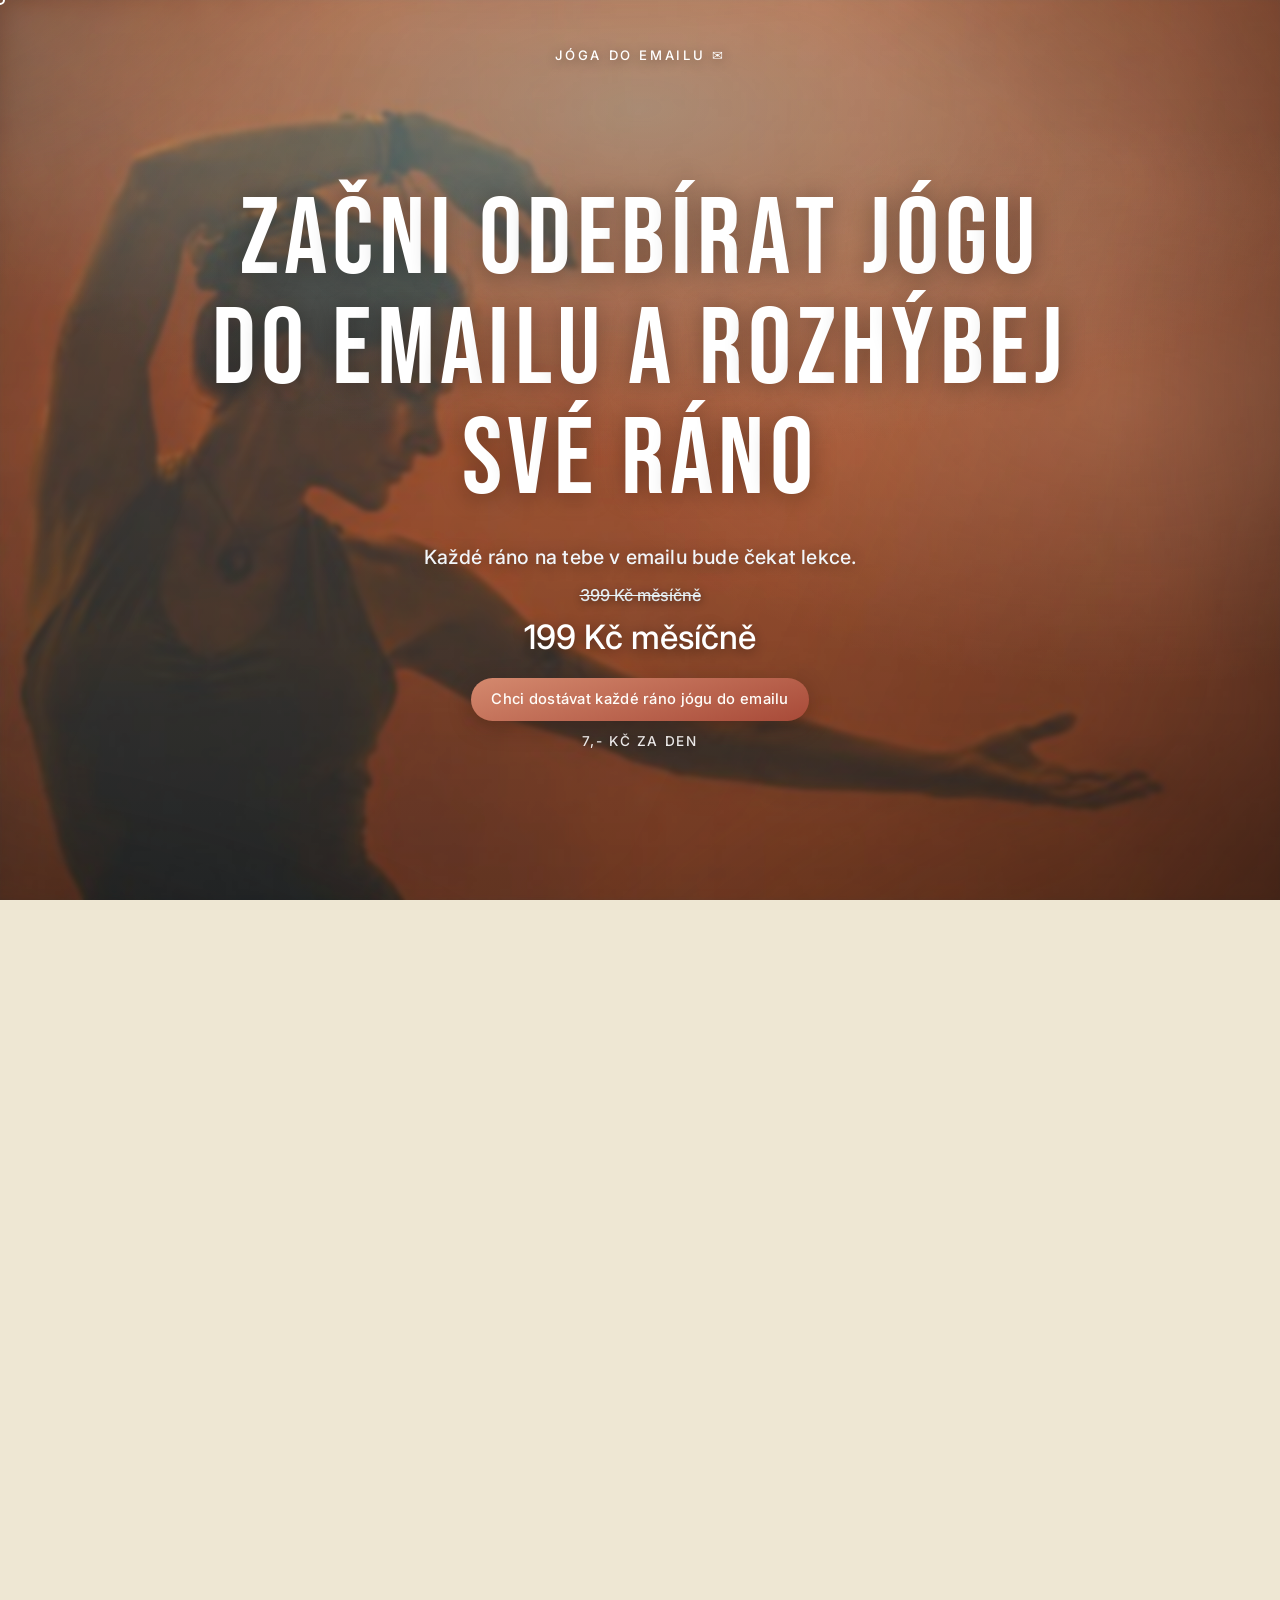
<file: index.html>
<!DOCTYPE html>
<html lang="cs">
  <head>
    <meta charset="UTF-8" />
    <meta name="viewport" content="width=device-width, initial-scale=1.0" />
    <title>Jóga do e-mailu | Každé ráno nová lekce</title>
    <meta
      name="description"
      content="Každé ráno nová lekce jógy přímo do e-mailu. Jednoduše, pravidelně a bez rozhodování."
    />
    <link rel="preconnect" href="https://fonts.googleapis.com" />
    <link rel="preconnect" href="https://fonts.gstatic.com" crossorigin />
    <link
      href="https://fonts.googleapis.com/css2?family=Bebas+Neue&family=Barlow+Condensed:wght@600&family=Inter:wght@300;400;500&family=Oswald:wght@500;600;700&family=Poppins:wght@400;600&family=Playfair+Display:wght@700&family=Lora:wght@400;500&display=swap"
      rel="stylesheet"
    />
    <link rel="stylesheet" href="styles.css?v=20260602-7" />
    <script src="gsap.min.js"></script>
    <script src="scrolltrigger.min.js"></script>
    <style>
      .how-scrolly {
        background: var(--cream);
      }

      #pinWrap {
        width: 100%;
      }

      #stage {
        width: 100%;
        height: 100vh;
        height: 100dvh;
        position: relative;
        overflow: hidden;
        background: var(--cream);
      }

      #titleBlock {
        position: absolute;
        width: 100%;
        text-align: center;
        left: 0;
        z-index: 10;
        pointer-events: none;
      }

      #titleBlock .how-logo {
        margin-bottom: 12px;
      }

      #scrollHint {
        position: fixed;
        bottom: 1.75rem;
        left: 50%;
        transform: translateX(-50%);
        display: flex;
        flex-direction: column;
        align-items: center;
        gap: 5px;
        color: var(--terracotta-text);
        opacity: 0;
        visibility: hidden;
        z-index: 120;
        pointer-events: none;
        transition: opacity 0.35s, visibility 0.35s;
      }

      #scrollHint.is-active {
        opacity: 1;
        visibility: visible;
      }

      #scrollHint span {
        font-size: 11px;
        font-weight: 500;
        letter-spacing: 0.15em;
        text-transform: uppercase;
        font-family: "Inter", sans-serif;
      }

      #scrollHint svg {
        width: 16px;
        height: 16px;
        stroke: var(--terracotta-text);
        fill: none;
        stroke-width: 2;
        animation: how-bob 2s ease-in-out infinite;
      }

      @keyframes how-bob {
        0%,
        100% {
          transform: translateY(0);
        }
        50% {
          transform: translateY(5px);
        }
      }

      .how-scrolly #stage .how-flow-card {
        position: absolute;
        left: 50%;
        z-index: 5;
        width: min(420px, 88vw);
        max-width: none;
        margin-inline: 0;
        will-change: transform, opacity;
        transition: none;
      }

      .how-scrolly #stage .how-flow-card__inner {
        opacity: 1;
        transform: none;
      }

      .how-scrolly #stage .how-flow-card--final .how-rating__star {
        color: #f5b301;
        opacity: 1;
        transform: scale(1);
      }

      .how-scrolly #stage .how-flow-card p strong {
        color: var(--terracotta-text);
        font-weight: 500;
      }
    </style>
    <script>
      document.documentElement.classList.add("how-flow-js", "reveal-js");
    </script>
    <noscript>
      <style>
        html.how-flow-js .how-flow-card,
        html.reveal-js .reveal-section {
          opacity: 1 !important;
          transform: none !important;
        }
      </style>
    </noscript>
  </head>
  <body>
    <div class="custom-cursor" id="customCursor" aria-hidden="true">
      <span class="custom-cursor__circle"></span>
      <span class="custom-cursor__magnifier">
        <svg width="14" height="14" viewBox="0 0 24 24" fill="none" stroke="currentColor" stroke-width="2" stroke-linecap="round" stroke-linejoin="round">
          <circle cx="11" cy="11" r="8"/>
          <path d="m21 21-4.35-4.35"/>
        </svg>
      </span>
    </div>
    <div class="page-scroll" id="pageScroll" aria-hidden="true">
      <div class="page-scroll__track" id="pageScrollTrack">
        <div class="page-scroll__thumb" id="pageScrollThumb"></div>
      </div>
    </div>
    <main>
      <div class="hero-intro-scroll" id="heroIntroScroll">
        <div class="hero-intro-pin">
          <section class="dream-hero" id="objednat">
            <div class="hero-shadows" aria-hidden="true"></div>
            <div class="overlay"></div>
            <div class="brand brand--hero-top">JÓGA DO EMAILU <span aria-hidden="true">✉</span></div>
            <div class="container dream-content">
              <h1>
                <span class="h1-line">ZAČNI ODEBÍRAT JÓGU</span>
                <span class="h1-line">DO EMAILU A ROZHÝBEJ</span>
                <span class="h1-line">SVÉ RÁNO</span>
              </h1>
              <p class="subtitle">Každé ráno na tebe v emailu bude čekat lekce.</p>
              <div class="price-block">
                <p class="old-price">399 Kč měsíčně</p>
                <p class="new-price">199 Kč měsíčně</p>
              </div>
              <a class="btn btn-primary btn-hero-cta premium-button" href="#registrace">
                <span class="btn-hero-cta__text">Chci dostávat každé ráno jógu do emailu</span>
              </a>
              <p class="hero-cta-note">7,- Kč za den</p>
            </div>
          </section>
          <div class="hero-intro-cream" aria-hidden="true"></div>
          <div class="hero-intro-video" aria-label="Úvodní video">
            <div class="intro-video-frame">
              <video
                class="intro-video-el"
                autoplay
                muted
                loop
                playsinline
                preload="auto"
                aria-label="Jóga do emailu - úvodní video"
              >
                <source src="./assets/jogadoemailu.mp4" type="video/mp4" />
              </video>
            </div>
          </div>
        </div>
      </div>

      <div class="how-scrolly" id="howSection" aria-labelledby="howHeading">
        <div id="pinWrap">
          <div id="stage">
            <div id="titleBlock">
              <p class="how-logo">Jóga do emailu</p>
              <h2 id="howHeading">Jak to funguje</h2>
            </div>

            <article id="card1" class="how-flow-card card">
              <div class="how-flow-card__inner">
                <div class="flow-icon flow-icon--how-0" aria-hidden="true">
                  <svg viewBox="0 0 24 24" fill="none" role="img">
                    <rect x="4.8" y="2.4" width="9.4" height="18.8" rx="2"></rect>
                    <path d="M8 5.2h3"></path>
                    <circle cx="9.5" cy="18.1" r="0.75"></circle>
                    <rect x="13.6" y="9.1" width="6.2" height="4.8" rx="0.9"></rect>
                    <path d="M13.9 9.5l2.8 2 2.8-2"></path>
                    <path d="M15 15.8l1.1 1.1 2-2"></path>
                  </svg>
                </div>
                <p>
                  Každé ráno máš v e-mailu novou lekci jógy. Krátkou, srozumitelnou a
                  tak akorát dlouhou, aby ses rozhýbala a cítila se líp.
                </p>
              </div>
            </article>

            <article id="card2" class="how-flow-card card">
              <div class="how-flow-card__inner">
                <div class="flow-icon flow-icon--how-1" aria-hidden="true">
                  <svg viewBox="0 0 24 24" fill="none" role="img">
                    <rect x="3.5" y="6.1" width="10.8" height="8.1" rx="1.2"></rect>
                    <path d="M4.1 6.7l4.8 3.5 4.8-3.5"></path>
                    <circle cx="17.6" cy="13.7" r="3.9"></circle>
                    <path d="M17.6 11.8v2.1l1.4 1"></path>
                  </svg>
                </div>
                <p>
                  První lekce ti přijde už zítra v 5:00 ráno. Můžeš si ji pustit hned,
                  nebo kdykoliv během dne - čeká na tebe.
                </p>
              </div>
            </article>

            <article id="card3" class="how-flow-card card">
              <div class="how-flow-card__inner">
                <div class="flow-icon flow-icon--how-2" aria-hidden="true">
                  <svg viewBox="0 0 24 24" fill="none" role="img">
                    <rect x="3.4" y="10.4" width="17.2" height="4.6" rx="2.2"></rect>
                    <circle cx="6.3" cy="12.7" r="0.9"></circle>
                    <path d="M8.6 12.7h9.8"></path>
                    <path d="M4.4 16.8h15.2"></path>
                  </svg>
                </div>
                <p>
                  Nepotřebuješ žádné pomůcky ani zkušenosti. Stačí kousek místa doma a
                  chuť se hýbat.
                </p>
              </div>
            </article>

            <article id="card4" class="how-flow-card card how-flow-card--final">
              <div class="how-flow-card__inner">
                <div class="flow-icon flow-icon--how-3" aria-hidden="true">
                  <svg viewBox="0 0 24 24" fill="none" role="img">
                    <rect x="3.5" y="5.2" width="17" height="13.5" rx="2"></rect>
                    <path d="M3.5 9.2h17"></path>
                    <path d="M8 3.8v2.6M16 3.8v2.6"></path>
                    <path d="M8 12.5h3.4"></path>
                  </svg>
                </div>
                <p>Zaplatíš 180,- Kč měsíčně a každé ráno máš v emailu lekci. To je 7,- Kč za den.</p>
                <a class="btn btn-primary btn-flow-cta flow-cta" href="#registrace">Chci jógu do emailu</a>
                <p class="payment-logos" aria-label="Platební metody">
                  <span>VISA</span><span>Mastercard</span><span>Maestro</span>
                </p>
                <p class="how-rating" aria-label="Hodnocení 5 z 5">
                  <span class="how-rating__star" aria-hidden="true">★</span>
                  <span class="how-rating__star" aria-hidden="true">★</span>
                  <span class="how-rating__star" aria-hidden="true">★</span>
                  <span class="how-rating__star" aria-hidden="true">★</span>
                  <span class="how-rating__star" aria-hidden="true">★</span>
                </p>
              </div>
            </article>
          </div>
        </div>
        <div id="scrollHint" aria-hidden="true">
          <span>SCROLLUJ</span>
          <svg viewBox="0 0 16 16" aria-hidden="true">
            <polyline points="4,6 8,10 12,6" />
          </svg>
        </div>
      </div>

      <section class="section alt section--why" aria-labelledby="why-heading">
        <div class="container why-steps-wrap">
          <h2 class="why-title" id="why-heading">Proč to funguje</h2>

          <div class="why-steps">
            <article class="why-split">
              <div class="why-split__text">
                <div class="why-icon" aria-hidden="true">
                  <svg viewBox="0 0 24 24" fill="none" xmlns="http://www.w3.org/2000/svg">
                    <circle cx="12" cy="12" r="4" stroke="currentColor" stroke-width="1.35" />
                    <path
                      d="M12 2v2M12 20v2M4.93 4.93l1.42 1.42M17.65 17.65l1.42 1.42M2 12h2M20 12h2M4.93 19.07l1.42-1.42M17.65 6.35l1.42-1.42"
                      stroke="currentColor"
                      stroke-width="1.35"
                      stroke-linecap="round"
                    />
                  </svg>
                </div>
                <h3 class="why-split__heading">Každý den se na chvíli zastavíš</h3>
                <p class="why-split__body">
                  Protáhneš tělo, nadechneš se a uděláš něco jen pro sebe.
                </p>
              </div>
              <figure class="why-split__photo">
                <div class="why-split__photo-zoom">
                  <img
                    src="./assets/why-meditace-ruka-koleno.png"
                    alt="Detail meditace: ruka v mudře na koleni"
                    width="800"
                    height="600"
                    loading="lazy"
                    decoding="async"
                  />
                </div>
              </figure>
            </article>

            <article class="why-split why-split--reverse">
              <figure class="why-split__photo">
                <div class="why-split__photo-zoom">
                  <img
                    src="./assets/why-anjali-mudra.png"
                    alt="Anjali mudra – dlaně u srdce při józe"
                    width="800"
                    height="600"
                    loading="lazy"
                    decoding="async"
                  />
                </div>
              </figure>
              <div class="why-split__text">
                <div class="why-icon" aria-hidden="true">
                  <svg viewBox="0 0 24 24" fill="none" xmlns="http://www.w3.org/2000/svg">
                    <path
                      d="M4 10.5 12 4l8 6.5V20a1 1 0 0 1-1 1h-5v-6H10v6H5a1 1 0 0 1-1-1v-9.5Z"
                      stroke="currentColor"
                      stroke-width="1.35"
                      stroke-linejoin="round"
                    />
                  </svg>
                </div>
                <h3 class="why-split__heading">Nemusíš nikam chodit</h3>
                <p class="why-split__body">
                  Cvičíš doma, v klidu, po svém. Bez srovnání s ostatními.
                </p>
              </div>
            </article>

            <article class="why-split">
              <div class="why-split__text">
                <div class="why-icon" aria-hidden="true">
                  <svg viewBox="0 0 24 24" fill="none" xmlns="http://www.w3.org/2000/svg">
                    <circle cx="12" cy="12" r="9" stroke="currentColor" stroke-width="1.35" />
                    <path
                      d="M12 7v5l3 2"
                      stroke="currentColor"
                      stroke-width="1.35"
                      stroke-linecap="round"
                      stroke-linejoin="round"
                    />
                  </svg>
                </div>
                <h3 class="why-split__heading">Krátce, ale pravidelně</h3>
                <p class="why-split__body">
                  Jóga, která zapadne do běžného dne – ne která ti ho převrátí naruby.
                </p>
              </div>
              <figure class="why-split__photo">
                <div class="why-split__photo-zoom">
                  <img
                    src="./assets/why-joga-plaz.png"
                    alt="Žena cvičí jógu na pláži – černobílá fotografie"
                    width="800"
                    height="600"
                    loading="lazy"
                    decoding="async"
                  />
                </div>
              </figure>
            </article>
          </div>

          <div class="why-cta-wrap">
            <a class="btn btn-primary btn-flow-cta" href="#registrace">Chci ráno cvičit</a>
          </div>
        </div>
      </section>

      <section class="social-testimonials reveal-section" aria-labelledby="social-testimonials-heading">
        <div class="social-testimonials__outer">
          <div class="social-testimonials__panel">
            <header class="social-testimonials__head">
              <div class="social-testimonials__stars" aria-hidden="true">
                <span class="social-testimonials__star">★</span>
                <span class="social-testimonials__star">★</span>
                <span class="social-testimonials__star">★</span>
                <span class="social-testimonials__star">★</span>
                <span class="social-testimonials__star">★</span>
              </div>
              <h2 class="social-testimonials__title" id="social-testimonials-heading">
                Co na jógu do e-mailu říkají naše uživatelky
              </h2>
            </header>

            <div
              class="social-carousel"
              role="region"
              aria-roledescription="carousel"
              aria-label="Reference od uživatelek"
            >
              <div class="social-carousel__viewport" tabindex="0">
                <div class="social-carousel__track" id="socialCarouselTrack">
                  <!-- Post 1 -->
                  <article class="social-post">
                    <header class="social-post__header">
                      <img
                        class="social-post__avatar"
                        src="./assets/avatar-vera.png?v=2"
                        alt=""
                        width="40"
                        height="40"
                        loading="lazy"
                        decoding="async"
                      />
                      <div class="social-post__head-text">
                        <div class="social-post__name-row">
                          <span class="social-post__name">Věra K.</span>
                          <button type="button" class="social-post__more" aria-label="Více možností">
                            <svg width="20" height="20" viewBox="0 0 24 24" fill="currentColor" aria-hidden="true">
                              <circle cx="12" cy="5" r="2" />
                              <circle cx="12" cy="12" r="2" />
                              <circle cx="12" cy="19" r="2" />
                            </svg>
                          </button>
                        </div>
                        <div class="social-post__meta">
                          <time datetime="2024-06-22">22. června 2024</time>
                          <span class="social-post__dot" aria-hidden="true">·</span>
                          <span class="social-post__visibility" title="Veřejné">
                            <svg width="12" height="12" viewBox="0 0 24 24" fill="none" aria-hidden="true">
                              <circle cx="12" cy="12" r="10" stroke="currentColor" stroke-width="1.5" />
                              <path
                                d="M2 12s4-7 10-7 10 7 10 7-4 7-10 7S2 12 2 12Z"
                                stroke="currentColor"
                                stroke-width="1.5"
                              />
                              <circle cx="12" cy="12" r="3" fill="currentColor" />
                            </svg>
                          </span>
                        </div>
                      </div>
                    </header>
                    <p class="social-post__text">
                      Karolínko, moc děkuji za jógu do emailu. Miluju to. Cvičím denně. Něco je pro mne na ráno
                      moc rychle, tak si dám protahování a tu rychlejší jógu pak odpoledne. 🫶🫶🫶
                    </p>
                    <div class="social-post__media">
                      <img
                        src="./assets/review-vera.png"
                        alt="Žena cvičí jógu doma na podložce"
                        width="900"
                        height="600"
                        loading="lazy"
                        decoding="async"
                      />
                    </div>
                  </article>

                  <!-- Post 2 -->
                  <article class="social-post">
                    <header class="social-post__header">
                      <img
                        class="social-post__avatar"
                        src="./assets/avatar-eliska.png?v=2"
                        alt=""
                        width="40"
                        height="40"
                        loading="lazy"
                        decoding="async"
                      />
                      <div class="social-post__head-text">
                        <div class="social-post__name-row">
                          <span class="social-post__name">Eliška</span>
                          <button type="button" class="social-post__more" aria-label="Více možností">
                            <svg width="20" height="20" viewBox="0 0 24 24" fill="currentColor" aria-hidden="true">
                              <circle cx="12" cy="5" r="2" />
                              <circle cx="12" cy="12" r="2" />
                              <circle cx="12" cy="19" r="2" />
                            </svg>
                          </button>
                        </div>
                        <div class="social-post__meta">
                          <time datetime="2024-08-03">3. srpna 2024</time>
                          <span class="social-post__dot" aria-hidden="true">·</span>
                          <span class="social-post__visibility" title="Veřejné">
                            <svg width="12" height="12" viewBox="0 0 24 24" fill="none" aria-hidden="true">
                              <circle cx="12" cy="12" r="10" stroke="currentColor" stroke-width="1.5" />
                              <path
                                d="M2 12s4-7 10-7 10 7 10 7-4 7-10 7S2 12 2 12Z"
                                stroke="currentColor"
                                stroke-width="1.5"
                              />
                              <circle cx="12" cy="12" r="3" fill="currentColor" />
                            </svg>
                          </span>
                        </div>
                      </div>
                    </header>
                    <p class="social-post__text">
                      Vaše lekce jógy jsou úžásné. Cítím se moc dobře a snažím se cvičit každý den, i když mám za
                      zády dva raubíře. 😄 Děkuji, Eliška
                    </p>
                    <div class="social-post__media">
                      <img
                        src="./assets/review-eliska.png"
                        alt="Žena cvičí jógu doma na podložce"
                        width="900"
                        height="600"
                        loading="lazy"
                        decoding="async"
                      />
                    </div>
                  </article>

                  <!-- Post 3 -->
                  <article class="social-post">
                    <header class="social-post__header">
                      <img
                        class="social-post__avatar"
                        src="./assets/avatar-lucie.png?v=2"
                        alt=""
                        width="40"
                        height="40"
                        loading="lazy"
                        decoding="async"
                      />
                      <div class="social-post__head-text">
                        <div class="social-post__name-row">
                          <span class="social-post__name">Lucie K.</span>
                          <button type="button" class="social-post__more" aria-label="Více možností">
                            <svg width="20" height="20" viewBox="0 0 24 24" fill="currentColor" aria-hidden="true">
                              <circle cx="12" cy="5" r="2" />
                              <circle cx="12" cy="12" r="2" />
                              <circle cx="12" cy="19" r="2" />
                            </svg>
                          </button>
                        </div>
                        <div class="social-post__meta">
                          <time datetime="2024-09-14">14. září 2024</time>
                          <span class="social-post__dot" aria-hidden="true">·</span>
                          <span class="social-post__visibility" title="Veřejné">
                            <svg width="12" height="12" viewBox="0 0 24 24" fill="none" aria-hidden="true">
                              <circle cx="12" cy="12" r="10" stroke="currentColor" stroke-width="1.5" />
                              <path
                                d="M2 12s4-7 10-7 10 7 10 7-4 7-10 7S2 12 2 12Z"
                                stroke="currentColor"
                                stroke-width="1.5"
                              />
                              <circle cx="12" cy="12" r="3" fill="currentColor" />
                            </svg>
                          </span>
                        </div>
                      </div>
                    </header>
                    <p class="social-post__text">
                      Milá Karolíno, díky za vaše lekce. Každý den necvičím, tak 4–5× se k tomu dostanu, někdy ráno,
                      někdy navečer, jsem taky už starší. Ale baví mě to, mým tempem a hlavně mě to pomáhá, nejenom na
                      záda a kyčle.
                    </p>
                    <div class="social-post__media">
                      <img
                        src="./assets/review-lucie.png"
                        alt="Žena cvičí jógu doma na podložce"
                        width="900"
                        height="600"
                        loading="lazy"
                        decoding="async"
                      />
                    </div>
                  </article>

                </div>
              </div>
            </div>
          </div>
        </div>
      </section>

      <section class="stats-bar reveal-section" aria-label="Statistiky">
        <div class="stats-bar__inner">
          <div class="stats-block">
            <span class="stats-block__icon" aria-hidden="true">
              <svg viewBox="0 0 24 24" fill="none" stroke="currentColor" stroke-width="1.5" stroke-linecap="round" stroke-linejoin="round">
                <path d="M23 7l-7 5 7 5V7z"/>
                <rect x="1" y="5" width="15" height="14" rx="2" ry="2"/>
              </svg>
            </span>
            <span class="stats-block__number" data-count="4">0</span>
            <span class="stats-block__label">Online kurzy</span>
          </div>
          <div class="stats-block">
            <span class="stats-block__icon" aria-hidden="true">
              <svg viewBox="0 0 24 24" fill="none" stroke="currentColor" stroke-width="1.5" stroke-linecap="round" stroke-linejoin="round">
                <circle cx="12" cy="8" r="3.5"/>
                <path d="M6 20c0-3.3 2.7-6 6-6s6 2.7 6 6"/>
              </svg>
            </span>
            <span class="stats-block__number" data-count="1000">0</span>
            <span class="stats-block__label">Praktikujících jogínek</span>
          </div>
          <div class="stats-block">
            <span class="stats-block__icon" aria-hidden="true">
              <svg viewBox="0 0 24 24" fill="none" stroke="currentColor" stroke-width="1.5" stroke-linecap="round" stroke-linejoin="round">
                <circle cx="12" cy="12" r="5"/>
                <path d="M12 1v2M12 21v2M4.22 4.22l1.42 1.42M18.36 18.36l1.42 1.42M1 12h2M21 12h2M4.22 19.78l1.42-1.42M18.36 5.64l1.42-1.42"/>
              </svg>
            </span>
            <span class="stats-block__number" data-count="10">0</span>
            <span class="stats-block__label">Let praxe</span>
          </div>
        </div>
      </section>

      <section class="gallery-motion reveal-section" aria-label="Galerie v pohybu">
        <div class="gallery-motion__tilt">
          <div class="gallery-motion__row gallery-motion__row--left">
            <div class="gallery-motion__track">
              <img src="./assets/gallery-1.png" alt="" width="350" height="420" loading="lazy" decoding="async" />
              <img src="./assets/gallery-2.png" alt="" width="350" height="420" loading="lazy" decoding="async" />
              <img src="./assets/gallery-3.png" alt="" width="350" height="420" loading="lazy" decoding="async" />
              <img src="./assets/gallery-4.png" alt="" width="350" height="420" loading="lazy" decoding="async" />
              <img src="./assets/gallery-5.png" alt="" width="350" height="420" loading="lazy" decoding="async" />
              <img src="./assets/gallery-6.png" alt="" width="350" height="420" loading="lazy" decoding="async" />
              <img src="./assets/gallery-7.png" alt="" width="350" height="420" loading="lazy" decoding="async" />
              <img src="./assets/gallery-8.png" alt="" width="350" height="420" loading="lazy" decoding="async" />
              <img src="./assets/gallery-9.png" alt="" width="350" height="420" loading="lazy" decoding="async" />
              <img src="./assets/gallery-10.png" alt="" width="350" height="420" loading="lazy" decoding="async" />
              <img src="./assets/gallery-1.png" alt="" width="350" height="420" loading="lazy" decoding="async" />
              <img src="./assets/gallery-2.png" alt="" width="350" height="420" loading="lazy" decoding="async" />
              <img src="./assets/gallery-3.png" alt="" width="350" height="420" loading="lazy" decoding="async" />
              <img src="./assets/gallery-4.png" alt="" width="350" height="420" loading="lazy" decoding="async" />
              <img src="./assets/gallery-5.png" alt="" width="350" height="420" loading="lazy" decoding="async" />
              <img src="./assets/gallery-6.png" alt="" width="350" height="420" loading="lazy" decoding="async" />
              <img src="./assets/gallery-7.png" alt="" width="350" height="420" loading="lazy" decoding="async" />
              <img src="./assets/gallery-8.png" alt="" width="350" height="420" loading="lazy" decoding="async" />
              <img src="./assets/gallery-9.png" alt="" width="350" height="420" loading="lazy" decoding="async" />
              <img src="./assets/gallery-10.png" alt="" width="350" height="420" loading="lazy" decoding="async" />
              <img src="./assets/gallery-1.png" alt="" width="350" height="420" loading="lazy" decoding="async" />
              <img src="./assets/gallery-2.png" alt="" width="350" height="420" loading="lazy" decoding="async" />
              <img src="./assets/gallery-3.png" alt="" width="350" height="420" loading="lazy" decoding="async" />
              <img src="./assets/gallery-4.png" alt="" width="350" height="420" loading="lazy" decoding="async" />
              <img src="./assets/gallery-5.png" alt="" width="350" height="420" loading="lazy" decoding="async" />
              <img src="./assets/gallery-6.png" alt="" width="350" height="420" loading="lazy" decoding="async" />
              <img src="./assets/gallery-7.png" alt="" width="350" height="420" loading="lazy" decoding="async" />
              <img src="./assets/gallery-8.png" alt="" width="350" height="420" loading="lazy" decoding="async" />
              <img src="./assets/gallery-9.png" alt="" width="350" height="420" loading="lazy" decoding="async" />
              <img src="./assets/gallery-10.png" alt="" width="350" height="420" loading="lazy" decoding="async" />
            </div>
          </div>
          <div class="gallery-motion__row gallery-motion__row--right">
            <div class="gallery-motion__track">
              <img src="./assets/gallery-11.png" alt="" width="350" height="420" loading="lazy" decoding="async" />
              <img src="./assets/gallery-12.png" alt="" width="350" height="420" loading="lazy" decoding="async" />
              <img src="./assets/gallery-13.png" alt="" width="350" height="420" loading="lazy" decoding="async" />
              <img src="./assets/gallery-14.png" alt="" width="350" height="420" loading="lazy" decoding="async" />
              <img src="./assets/gallery-15.png" alt="" width="350" height="420" loading="lazy" decoding="async" />
              <img src="./assets/gallery-16.png" alt="" width="350" height="420" loading="lazy" decoding="async" />
              <img src="./assets/gallery-17.png" alt="" width="350" height="420" loading="lazy" decoding="async" />
              <img src="./assets/gallery-18.png" alt="" width="350" height="420" loading="lazy" decoding="async" />
              <img src="./assets/gallery-19.png" alt="" width="350" height="420" loading="lazy" decoding="async" />
              <img src="./assets/gallery-20.png" alt="" width="350" height="420" loading="lazy" decoding="async" />
              <img src="./assets/gallery-11.png" alt="" width="350" height="420" loading="lazy" decoding="async" />
              <img src="./assets/gallery-12.png" alt="" width="350" height="420" loading="lazy" decoding="async" />
              <img src="./assets/gallery-13.png" alt="" width="350" height="420" loading="lazy" decoding="async" />
              <img src="./assets/gallery-14.png" alt="" width="350" height="420" loading="lazy" decoding="async" />
              <img src="./assets/gallery-15.png" alt="" width="350" height="420" loading="lazy" decoding="async" />
              <img src="./assets/gallery-16.png" alt="" width="350" height="420" loading="lazy" decoding="async" />
              <img src="./assets/gallery-17.png" alt="" width="350" height="420" loading="lazy" decoding="async" />
              <img src="./assets/gallery-18.png" alt="" width="350" height="420" loading="lazy" decoding="async" />
              <img src="./assets/gallery-19.png" alt="" width="350" height="420" loading="lazy" decoding="async" />
              <img src="./assets/gallery-20.png" alt="" width="350" height="420" loading="lazy" decoding="async" />
              <img src="./assets/gallery-11.png" alt="" width="350" height="420" loading="lazy" decoding="async" />
              <img src="./assets/gallery-12.png" alt="" width="350" height="420" loading="lazy" decoding="async" />
              <img src="./assets/gallery-13.png" alt="" width="350" height="420" loading="lazy" decoding="async" />
              <img src="./assets/gallery-14.png" alt="" width="350" height="420" loading="lazy" decoding="async" />
              <img src="./assets/gallery-15.png" alt="" width="350" height="420" loading="lazy" decoding="async" />
              <img src="./assets/gallery-16.png" alt="" width="350" height="420" loading="lazy" decoding="async" />
              <img src="./assets/gallery-17.png" alt="" width="350" height="420" loading="lazy" decoding="async" />
              <img src="./assets/gallery-18.png" alt="" width="350" height="420" loading="lazy" decoding="async" />
              <img src="./assets/gallery-19.png" alt="" width="350" height="420" loading="lazy" decoding="async" />
              <img src="./assets/gallery-20.png" alt="" width="350" height="420" loading="lazy" decoding="async" />
            </div>
          </div>
        </div>
      </section>

      <!-- Registrační sekce + platební formulář -->
      <section class="signup-section reveal-section" id="registrace" aria-labelledby="signup-heading">
        <div class="signup-section__inner">
          <header class="signup-header">
            <h2 class="signup-title" id="signup-heading">
              <span class="signup-title__line signup-title__line--dark">Už jen jeden</span>
              <span class="signup-title__line signup-title__line--accent">krok</span>
              <span class="signup-title__line signup-title__line--dark">a zítra ráno</span>
              <span class="signup-title__line signup-title__line--accent">máš první</span>
              <span class="signup-title__line signup-title__line--accent">lekci</span>
            </h2>
          </header>

          <div class="joga-form-wrapper">
            <form action="/jogadomailu/prvni-platba.php" method="GET" class="joga-form">
              <div class="signup-price">
                <p class="signup-price__old">399 Kč</p>
                <p class="signup-price__main">199 Kč měsíčně</p>
                <p class="signup-price__note">≈ 7 Kč denně • Bez závazků</p>
              </div>
              <input
                type="text"
                name="first_name"
                id="signup-first-name"
                placeholder="Jméno"
                required
                autocomplete="given-name"
              />
              <input
                type="text"
                name="surname"
                id="signup-surname"
                placeholder="Příjmení"
                required
                autocomplete="family-name"
              />
              <input
                type="email"
                name="email"
                id="signup-email"
                placeholder="E-mail"
                required
                autocomplete="email"
              />
              <button type="submit">Pokračovat k platbě</button>
              <div class="signup-payments" aria-label="Akceptované platební karty">
                <img
                  src="./assets/payment-methods.png?v=1"
                  alt="Visa, Mastercard, Maestro"
                  width="259"
                  height="60"
                  loading="lazy"
                  decoding="async"
                />
              </div>
            </form>
          </div>

          <p class="signup-legal">
            <span class="signup-legal__line"
              >Odesláním souhlasíš s <a href="#">ochranou osobních údajů</a></span
            >
            <span class="signup-legal__line">a zpracováním tvých údajů.</span>
          </p>
        </div>
      </section>

      <section class="bonus-section reveal-section" aria-labelledby="bonus-heading">
        <div class="container bonus-wrap">
          <header class="bonus-header">
            <h2 class="bonus-title" id="bonus-heading">
              <span class="bonus-title__line">Když si objednáš jógu dnes,</span>
              <span class="bonus-title__accent">získáš 2 bonusy zdarma</span>
            </h2>
          </header>

          <div class="bonus-list">
            <article class="bonus-card">
              <div class="bonus-card__text">
                <span class="bonus-badge">Zdarma</span>
                <h3 class="bonus-card__title">Průvodce pro začátečníky</h3>
                <p class="bonus-card__body">
                  PDF průvodce s tipy na domácí praxi – i když s jógou teprve začínáš.
                </p>
              </div>
              <figure class="bonus-card__media bonus-card__media--fit">
                <img
                  src="./assets/bonus-ebook-zacatecnici.png?v=2"
                  alt="E-book Jóga pro začátečníky – AHA momenty, bez kterých to nepůjde"
                  width="800"
                  height="800"
                  loading="eager"
                  decoding="async"
                />
              </figure>
            </article>

            <article class="bonus-card bonus-card--reverse">
              <figure class="bonus-card__media bonus-card__media--videoteca" aria-label="Náhled videotéky s mnoha lekcemi">
                <div class="bonus-videoteca-wall">
                  <div class="bonus-videoteca-wall__viewport">
                    <div class="bonus-videoteca-wall__tilt">
                    <div class="bonus-videoteca-wall__track">
            <div class="bonus-videoteca-wall__sheet">
              <img src="./assets/gallery-1.png" alt="" width="160" height="160" loading="eager" decoding="async" />
              <img src="./assets/gallery-2.png" alt="" width="160" height="160" loading="eager" decoding="async" />
              <img src="./assets/gallery-3.png" alt="" width="160" height="160" loading="eager" decoding="async" />
              <img src="./assets/gallery-4.png" alt="" width="160" height="160" loading="eager" decoding="async" />
              <img src="./assets/gallery-5.png" alt="" width="160" height="160" loading="eager" decoding="async" />
              <img src="./assets/gallery-6.png" alt="" width="160" height="160" loading="eager" decoding="async" />
              <img src="./assets/gallery-7.png" alt="" width="160" height="160" loading="eager" decoding="async" />
              <img src="./assets/gallery-8.png" alt="" width="160" height="160" loading="eager" decoding="async" />
              <img src="./assets/gallery-9.png" alt="" width="160" height="160" loading="eager" decoding="async" />
              <img src="./assets/gallery-10.png" alt="" width="160" height="160" loading="eager" decoding="async" />
              <img src="./assets/gallery-11.png" alt="" width="160" height="160" loading="eager" decoding="async" />
              <img src="./assets/gallery-12.png" alt="" width="160" height="160" loading="eager" decoding="async" />
              <img src="./assets/gallery-13.png" alt="" width="160" height="160" loading="eager" decoding="async" />
              <img src="./assets/gallery-14.png" alt="" width="160" height="160" loading="eager" decoding="async" />
              <img src="./assets/gallery-15.png" alt="" width="160" height="160" loading="eager" decoding="async" />
              <img src="./assets/gallery-16.png" alt="" width="160" height="160" loading="eager" decoding="async" />
              <img src="./assets/gallery-17.png" alt="" width="160" height="160" loading="eager" decoding="async" />
              <img src="./assets/gallery-18.png" alt="" width="160" height="160" loading="eager" decoding="async" />
              <img src="./assets/gallery-19.png" alt="" width="160" height="160" loading="eager" decoding="async" />
              <img src="./assets/gallery-20.png" alt="" width="160" height="160" loading="eager" decoding="async" />
            </div>
            <div class="bonus-videoteca-wall__sheet" aria-hidden="true">
              <img src="./assets/gallery-1.png" alt="" width="160" height="160" loading="eager" decoding="async" />
              <img src="./assets/gallery-2.png" alt="" width="160" height="160" loading="eager" decoding="async" />
              <img src="./assets/gallery-3.png" alt="" width="160" height="160" loading="eager" decoding="async" />
              <img src="./assets/gallery-4.png" alt="" width="160" height="160" loading="eager" decoding="async" />
              <img src="./assets/gallery-5.png" alt="" width="160" height="160" loading="eager" decoding="async" />
              <img src="./assets/gallery-6.png" alt="" width="160" height="160" loading="eager" decoding="async" />
              <img src="./assets/gallery-7.png" alt="" width="160" height="160" loading="eager" decoding="async" />
              <img src="./assets/gallery-8.png" alt="" width="160" height="160" loading="eager" decoding="async" />
              <img src="./assets/gallery-9.png" alt="" width="160" height="160" loading="eager" decoding="async" />
              <img src="./assets/gallery-10.png" alt="" width="160" height="160" loading="eager" decoding="async" />
              <img src="./assets/gallery-11.png" alt="" width="160" height="160" loading="eager" decoding="async" />
              <img src="./assets/gallery-12.png" alt="" width="160" height="160" loading="eager" decoding="async" />
              <img src="./assets/gallery-13.png" alt="" width="160" height="160" loading="eager" decoding="async" />
              <img src="./assets/gallery-14.png" alt="" width="160" height="160" loading="eager" decoding="async" />
              <img src="./assets/gallery-15.png" alt="" width="160" height="160" loading="eager" decoding="async" />
              <img src="./assets/gallery-16.png" alt="" width="160" height="160" loading="eager" decoding="async" />
              <img src="./assets/gallery-17.png" alt="" width="160" height="160" loading="eager" decoding="async" />
              <img src="./assets/gallery-18.png" alt="" width="160" height="160" loading="eager" decoding="async" />
              <img src="./assets/gallery-19.png" alt="" width="160" height="160" loading="eager" decoding="async" />
              <img src="./assets/gallery-20.png" alt="" width="160" height="160" loading="eager" decoding="async" />
            </div>
                    </div>
                    </div>
                  </div>
                </div>
              </figure>
              <div class="bonus-card__text">
                <span class="bonus-badge">Zdarma</span>
                <h3 class="bonus-card__title">Videotéka jógy</h3>
                <p class="bonus-card__body">
                  Neomezený přístup do videoknihovny s více než 100 lekcemi jógy.
                </p>
              </div>
            </article>
          </div>

          <div class="bonus-cta-wrap">
            <a class="btn btn-primary btn-flow-cta" href="#registrace">Chci jógu s bonusy</a>
          </div>
        </div>
      </section>

      <section class="faq-section reveal-section" aria-labelledby="faq-heading">
        <div class="faq-wrap">
          <h2 class="faq-title" id="faq-heading">FAQ</h2>
          <div class="faq-list" role="list">
          <div class="faq-item" role="listitem">
            <button type="button" class="faq-question" aria-expanded="false" aria-controls="faq-answer-1" id="faq-question-1" data-faq-toggle>
              <span class="faq-question__text">Jaké lekce dostanu?</span>
              <span class="faq-icon" aria-hidden="true">
                <svg width="20" height="20" viewBox="0 0 24 24" fill="none" stroke="currentColor" stroke-width="2" stroke-linecap="round" stroke-linejoin="round"><path d="M12 5v14M5 12h14"/></svg>
              </span>
            </button>
            <div class="faq-answer" id="faq-answer-1" role="region" aria-labelledby="faq-question-1" aria-hidden="true">
              <p>Čeká na tebe vinyasa, hatha, jin jóga, dechové techniky a jemné fyziocvičení.</p>
            </div>
          </div>
          <div class="faq-item" role="listitem">
            <button type="button" class="faq-question" aria-expanded="false" aria-controls="faq-answer-2" id="faq-question-2" data-faq-toggle>
              <span class="faq-question__text">Kdy lekce chodí?</span>
              <span class="faq-icon" aria-hidden="true">
                <svg width="20" height="20" viewBox="0 0 24 24" fill="none" stroke="currentColor" stroke-width="2" stroke-linecap="round" stroke-linejoin="round"><path d="M12 5v14M5 12h14"/></svg>
              </span>
            </button>
            <div class="faq-answer" id="faq-answer-2" role="region" aria-labelledby="faq-question-2" aria-hidden="true">
              <p>Lekci dostaneš každý den v 5:00 ráno.</p>
            </div>
          </div>
          <div class="faq-item" role="listitem">
            <button type="button" class="faq-question" aria-expanded="false" aria-controls="faq-answer-3" id="faq-question-3" data-faq-toggle>
              <span class="faq-question__text">Co když nejsem ranní ptáče?</span>
              <span class="faq-icon" aria-hidden="true">
                <svg width="20" height="20" viewBox="0 0 24 24" fill="none" stroke="currentColor" stroke-width="2" stroke-linecap="round" stroke-linejoin="round"><path d="M12 5v14M5 12h14"/></svg>
              </span>
            </button>
            <div class="faq-answer" id="faq-answer-3" role="region" aria-labelledby="faq-question-3" aria-hidden="true">
              <p>Nevadí! Lekce si klidně pusť, až budeš mít čas.</p>
            </div>
          </div>
          <div class="faq-item" role="listitem">
            <button type="button" class="faq-question" aria-expanded="false" aria-controls="faq-answer-4" id="faq-question-4" data-faq-toggle>
              <span class="faq-question__text">Jak dlouho budu mít k lekcím přístup?</span>
              <span class="faq-icon" aria-hidden="true">
                <svg width="20" height="20" viewBox="0 0 24 24" fill="none" stroke="currentColor" stroke-width="2" stroke-linecap="round" stroke-linejoin="round"><path d="M12 5v14M5 12h14"/></svg>
              </span>
            </button>
            <div class="faq-answer" id="faq-answer-4" role="region" aria-labelledby="faq-question-4" aria-hidden="true">
              <p>K Lekcím máš přístup navždy. V emailu i ve videoknihovně.</p>
            </div>
          </div>
        </div>
        </div>
      </section>

      <section class="section reveal-section">
        <div class="container">
          <article class="about-card">
            <div class="about-card__portrait-wrap">
              <div class="about-card__portrait-inner">
                <img
                  class="about-card__portrait"
                  src="./assets/karolina-portrait.png"
                  alt="Karolína – lektorka jógy"
                  width="320"
                  height="570"
                  loading="lazy"
                  decoding="async"
                />
              </div>
            </div>
            <div class="about-card__header">
              <h2 class="about-card__title">Kdo jsem</h2>
              <p class="about-card__subtitle">Tvoje průvodkyně jógou</p>
            </div>
            <div class="about-card__body">
              <p class="about-card__text">
                Ahoj, jsem Karolína – certifikovaná lektorka jógy se zaměřením na vědomý pohyb.
                Józe se věnuji více než 10 let a během této cesty jsem založila seberozvojový
                projekt Self-optimalizmus, do kterého se zapojilo přes 1000 jogínek.
              </p>
              <p class="about-card__text">
                V rámci tohoto projektu vznikly online programy s cílem podpořit ženy i muže na
                cestě k větší lehkosti v těle i mysli.
              </p>
            </div>
          </article>
        </div>
      </section>
    </main>

    <script>
      (function () {
        let lenis = null;

        function loadLenisScript() {
          return new Promise((resolve) => {
            if (typeof Lenis !== "undefined") {
              resolve();
              return;
            }
            const existing = document.querySelector('script[data-lenis="1"]');
            if (existing) {
              existing.addEventListener("load", () => resolve(), { once: true });
              return;
            }
            const script = document.createElement("script");
            script.src = "./lenis.min.js";
            script.dataset.lenis = "1";
            script.onload = () => resolve();
            script.onerror = () => resolve();
            document.body.appendChild(script);
          });
        }

        function loadHeroIntroVideo() {
          const videoEl = document.querySelector(".hero-intro-video video");
          if (!videoEl || videoEl.dataset.loaded === "1") return;
          videoEl.dataset.loaded = "1";

          // Autoplay bývá OK jen pokud je muted. Přesto zkusíme play() jednou.
          try {
            const p = videoEl.play();
            if (p && typeof p.catch === "function") p.catch(() => {});
          } catch (_) {}
        }

        // Poster reveal removed: video loads & plays immediately via iframe src.

        // ensureVimeoSpeed removed: it could cause video restart.

        let applyHeroProgressGlobal = null;

        function initHeroIntroReveal(onReady) {
          const scrollRoot = document.getElementById("heroIntroScroll");
          const pin = document.querySelector(".hero-intro-pin");
          const hero = pin && pin.querySelector(".dream-hero");
          const cream = pin && pin.querySelector(".hero-intro-cream");
          const video = pin && pin.querySelector(".hero-intro-video");
          const heroUi = pin && pin.querySelectorAll(".dream-content, .brand--hero-top, .hero-shadows, .overlay");

          if (!scrollRoot || !pin || !hero || !cream || !video) {
            if (typeof onReady === "function") onReady();
            return;
          }

          if (window.lenis && typeof window.lenis.destroy === "function") {
            window.lenis.destroy();
          }
          window.lenis = null;
          document.documentElement.classList.remove("lenis", "lenis-smooth");
          document.body.style.removeProperty("overflow");

          let heroActive = true;
          let revealStarted = false;
          const wheelReadyAt = Date.now() + 400;

          function applyHeroProgress(progress) {
            const p = gsap.utils.clamp(0, 1, progress);
            const uiFade = gsap.utils.clamp(0, 1, p / 0.2);
            const heroFade = gsap.utils.clamp(0, 1, p / 0.72);
            const creamFade = gsap.utils.clamp(0, 1, (p - 0.08) / 0.55);
            const videoFade = gsap.utils.clamp(0, 1, (p - 0.18) / 0.62);

            gsap.set(heroUi, { opacity: 1 - uiFade, y: -12 * uiFade });
            gsap.set(hero, { opacity: 1 - heroFade });
            gsap.set(cream, { opacity: creamFade });
            gsap.set(video, {
              opacity: videoFade,
              scale: 0.985 + 0.015 * videoFade,
              pointerEvents: videoFade > 0.55 ? "auto" : "none",
            });

            loadHeroIntroVideo();
            video.classList.toggle("is-active", p > 0.45);

            const frame = video.querySelector(".intro-video-frame");
            const iframe = video.querySelector("iframe");
            if (frame && p > 0.45 && iframe?.dataset.loaded === "1") {
              frame.classList.add("is-playing");
            }
          }

          applyHeroProgressGlobal = applyHeroProgress;

          function finishHeroReveal() {
            if (!heroActive) return;
            heroActive = false;
            gsap.killTweensOf(hero);
            gsap.killTweensOf(cream);
            gsap.killTweensOf(video);
            if (heroUi && heroUi.length) gsap.killTweensOf(heroUi);
            applyHeroProgress(1);
            scrollRoot.classList.remove("is-locked");
            scrollRoot.classList.add("is-complete");
            document.documentElement.classList.remove("hero-intro-locked");
            document.body.style.removeProperty("overflow");
            window.removeEventListener("wheel", onHeroWheel, true);
            ScrollTrigger.getById("heroIntroScrub")?.kill();
            // Dříve tu byl nucený skok scrollu (syncToVideo), což dělalo "sekané" odjíždění.
            // Efekt zůstává, jen bez násilného scrollTo.
            if (typeof onReady === "function") onReady({ syncToVideo: false });
          }

          function startRevealAnimation() {
            if (revealStarted || !heroActive) return;
            revealStarted = true;
            window.removeEventListener("wheel", onHeroWheel, true);

            const state = { p: 0 };
            gsap.to(state, {
              p: 1,
              duration: 2.35,
              ease: "power1.inOut",
              onUpdate: () => applyHeroProgress(state.p),
              onComplete: finishHeroReveal,
            });
          }

          function onHeroWheel(event) {
            if (!heroActive || !event.isTrusted) return;
            // Když je hero "locked" (fixed + overflow hidden), nativní scroll umí škubnout
            // a následně se vrátit zpět. Zablokujeme ho úplně, ať je přechod stabilní.
            try {
              event.preventDefault();
            } catch (_) {}
            if (Date.now() < wheelReadyAt) return;
            if (event.deltaY <= 0) return;
            startRevealAnimation();
          }

          scrollRoot.classList.add("is-locked");
          document.documentElement.classList.add("hero-intro-locked");
          applyHeroProgress(0);
          loadHeroIntroVideo();

          window.addEventListener("wheel", onHeroWheel, { passive: false, capture: true });
        }

        function scrollToRegistrationForm(lenisInstance) {
          ScrollTrigger.refresh();
          const el = document.getElementById("registrace");
          if (!el) return;

          if (lenisInstance && typeof lenisInstance.scrollTo === "function") {
            lenisInstance.scrollTo(el, {
              offset: -24,
              duration: 1.35,
              easing: (t) => (t === 1 ? 1 : 1 - Math.pow(2, -10 * t)),
            });
            return;
          }
          el.scrollIntoView({ behavior: "smooth", block: "start" });
        }

        function bindRegistrationCtaScroll(lenisInstance) {
          document.querySelectorAll('a[href="#registrace"]').forEach((link) => {
            link.addEventListener("click", (event) => {
              const heroScroll = document.getElementById("heroIntroScroll");
              if (heroScroll && !heroScroll.classList.contains("is-complete")) return;
              event.preventDefault();
              scrollToRegistrationForm(lenisInstance);
            });
          });
        }

        function startLenisAndHow(syncToVideo) {
          loadLenisScript().then(() => {
            if (typeof Lenis === "undefined") {
              if (typeof window.initHowScrolly === "function") window.initHowScrolly(null);
              ScrollTrigger.refresh();
              bindRegistrationCtaScroll(null);
              return;
            }

            lenis = new Lenis({ lerp: 0.08, smoothWheel: true });
            window.lenis = lenis;
            lenis.on("scroll", ScrollTrigger.update);
            gsap.ticker.add((t) => lenis.raf(t * 1000));
            gsap.ticker.lagSmoothing(0);

            const scrollRoot = document.documentElement;
            ScrollTrigger.scrollerProxy(scrollRoot, {
              scrollTop(value) {
                if (arguments.length) {
                  lenis.scrollTo(value, { immediate: true });
                }
                return lenis.scroll;
              },
              getBoundingClientRect() {
                return {
                  top: 0,
                  left: 0,
                  width: window.innerWidth,
                  height: window.innerHeight,
                };
              },
            });
            ScrollTrigger.defaults({ scroller: scrollRoot });

            if (typeof window.initHowScrolly === "function") window.initHowScrolly(lenis);
            lenis.start();

            requestAnimationFrame(() => {
              requestAnimationFrame(() => {
                ScrollTrigger.refresh();
                bindRegistrationCtaScroll(lenis);
              });
            });
          });
        }

        function bootSite() {
          if ("scrollRestoration" in history) {
            history.scrollRestoration = "manual";
          }

          gsap.registerPlugin(ScrollTrigger);
          document.body.style.removeProperty("overflow");

          initHeroIntroReveal((opts) => {
            startLenisAndHow(Boolean(opts && opts.syncToVideo));
          });
        }

        function startMain() {
          const runBoot = () => bootSite();
          if (document.readyState === "complete") {
            runBoot();
          } else {
            window.addEventListener("load", runBoot, { once: true });
          }
        }

        if (document.readyState === "loading") {
          document.addEventListener("DOMContentLoaded", startMain, { once: true });
        } else {
          startMain();
        }
      })();
    </script>
    <script src="how-scrolly.js?v=20260602-10"></script>
    <script src="script.js?v=20260602-16" defer></script>
  </body>
</html>
</file>
<file: styles.css>
:root {
  --bg: #0f2026;
  --cream: #eee7d3;
  --text: #f7fbff;
  --primary: #26d8d0;
  --primary-dark: #1db9b2;
  --shadow-strong: 0 10px 40px rgba(0, 0, 0, 0.45);
  /* Soft shadow – „mlha“ místo tvrdého stínu */
  --shadow-soft: 0 20px 40px rgba(120, 53, 15, 0.05);
  --radius-card: 2rem;
  /* Pružná transition (spring-like) */
  --ease-spring: cubic-bezier(0.34, 1.56, 0.64, 1);
  --ease-out: cubic-bezier(0.22, 1, 0.36, 1);
  /* Terakota v textu (nadpisy „Jak to funguje“) – ladí k hero CTA */
  --terracotta-text: #a84a38;
  /* Sekce „Proč to funguje“ – jednotné pozadí + hnědé akcenty */
  --why-heading-brown: #3d2419;
  --why-frame: rgba(90, 45, 38, 0.38);
  /* Textové „okno“ v Proč to funguje – lehce průhledné, prosvítá krém */
  --why-panel-bg: rgba(250, 247, 240, 0.82);
  /* Sekce bonusů – tmavší zelený akcent (stejný jako registrace) */
  --accent-green: #2f7d55;
  --accent-green-dark: #267349;
  --bonus-green: var(--accent-green);
  /* Pozadí mockupu e-booku (vzorkováno z PNG) */
  --bonus-ebook-bg: #f4e3d9;
}

html {
  scroll-behavior: smooth;
}

@media (hover: hover) and (pointer: fine) {
  html {
    scrollbar-width: none;
  }

  html::-webkit-scrollbar {
    width: 0;
    height: 0;
  }

  .page-scroll {
    position: fixed;
    top: clamp(0.75rem, 4vh, 1.5rem);
    right: clamp(0.55rem, 1.35vw, 0.95rem);
    bottom: clamp(0.75rem, 4vh, 1.5rem);
    z-index: 110;
    width: 5px;
    height: auto;
    pointer-events: none;
    opacity: 0;
    transition: opacity 0.25s ease;
  }

  .page-scroll.is-visible {
    opacity: 1;
  }

  .page-scroll__track {
    position: relative;
    width: 100%;
    height: 100%;
    border-radius: 999px;
    background: transparent;
  }

  .page-scroll__thumb {
    position: absolute;
    top: 0;
    left: 0;
    width: 100%;
    min-height: 28px;
    border-radius: 999px;
    background: rgba(168, 74, 56, 0.42);
    box-shadow: 0 0 10px rgba(168, 74, 56, 0.12);
    will-change: top, height;
  }
}

/* GSAP ScrollTrigger + scrub: smooth scroll rozbíjí vazbu scroll ↔ animace */
html.how-gsap-desktop {
  scroll-behavior: auto;
}

/* —— Section Reveal: vynoření při scrollu (postupně po blocích) —— */
html.reveal-js .reveal-section {
  opacity: 1;
  transform: none;
}

html.reveal-js .reveal-section .reveal-child {
  opacity: 0;
  transform: translateY(18px);
  filter: blur(5px);
  transition:
    opacity 0.85s var(--ease-out),
    transform 0.9s var(--ease-out),
    filter 0.9s var(--ease-out);
  transition-delay: var(--reveal-delay, 0ms);
  will-change: opacity, transform, filter;
}

html.reveal-js .reveal-section.reveal-visible .reveal-child {
  opacity: 1;
  transform: translateY(0);
  filter: blur(0);
}

/* Galerie: reveal nesmí přepsat naklonění pasu */
html.reveal-js .reveal-section .gallery-motion__tilt.reveal-child {
  transform: translateY(18px) rotate(-4deg);
}

html.reveal-js .reveal-section.reveal-visible .gallery-motion__tilt.reveal-child {
  transform: translateY(0) rotate(-4deg);
}

@media (prefers-reduced-motion: reduce) {
  html.reveal-js .reveal-section .reveal-child {
    opacity: 1;
    transform: none;
    filter: none;
    transition: none;
  }

  html.reveal-js .reveal-section .gallery-motion__tilt.reveal-child {
    transform: rotate(-4deg);
  }
}

/* —— Vlastní kurzor: kroužek + lupa nad prvky —— */
  html.custom-cursor-active body,
  html.custom-cursor-active body * {
    cursor: none !important;
  }

  html.custom-cursor-active a,
  html.custom-cursor-active button,
  html.custom-cursor-active input,
  html.custom-cursor-active [role="button"] {
    cursor: none !important;
  }

  html.custom-cursor-active .faq-section,
  html.custom-cursor-active .faq-section * {
    cursor: auto !important;
  }

  .custom-cursor {
    position: fixed;
    top: 0;
    left: 0;
    width: 24px;
    height: 24px;
    pointer-events: none;
    z-index: 9999;
    transform: translate(-50%, -50%);
  }

  .custom-cursor__circle {
    position: absolute;
    top: 50%;
    left: 50%;
    width: 10px;
    height: 10px;
    margin: -5px 0 0 -5px;
    border: 2px solid #6b4a3a;
    border-radius: 50%;
    background: transparent;
    transition: transform 0.34s cubic-bezier(0.22, 1, 0.36, 1), opacity 0.34s cubic-bezier(0.22, 1, 0.36, 1);
  }

  .custom-cursor__magnifier {
    position: absolute;
    top: 50%;
    left: 50%;
    width: 14px;
    height: 14px;
    margin: -7px 0 0 -7px;
    color: #6b4a3a;
    opacity: 0;
    transform: scale(0.5);
    transition: opacity 0.34s cubic-bezier(0.22, 1, 0.36, 1), transform 0.34s cubic-bezier(0.22, 1, 0.36, 1);
  }

  .custom-cursor.is-magnifier .custom-cursor__circle {
    opacity: 0;
    transform: scale(0.5);
  }

  .custom-cursor.is-magnifier .custom-cursor__magnifier {
    opacity: 1;
    transform: scale(1);
  }

  .custom-cursor .custom-cursor__magnifier svg {
    display: block;
    width: 100%;
    height: 100%;
  }

  .custom-cursor.is-on-dark .custom-cursor__circle {
    border-color: #ffffff;
  }

  .custom-cursor.is-on-dark .custom-cursor__magnifier {
    color: #ffffff;
  }

* {
  box-sizing: border-box;
}

body {
  margin: 0;
  font-family: "Inter", Arial, sans-serif;
  font-weight: 500;
  color: #1f2937;
  background: var(--cream);
  line-height: 1.6;
  letter-spacing: normal;
  font-kerning: normal;
}

.container {
  width: min(1120px, 92%);
  margin: 0 auto;
}

.dream-hero {
  min-height: 100vh;
  min-height: 100dvh;
  position: relative;
  display: flex;
  flex-direction: column;
  align-items: stretch;
  padding-top: 0;
  box-sizing: border-box;
  overflow: hidden;
  isolation: isolate;
  --hero-glow-x: 50%;
  --hero-glow-y: 38%;
  --hero-glow-opacity: 0;
}

/* Jedna vrstva – celá scéna, výřez zleva dolů (bez duplicitní ruky a bez seamu) */
.dream-hero::before {
  content: "";
  position: absolute;
  inset: 0;
  z-index: 0;
  background-color: #c8845f;
  background-image: url("./hero-panorama.png?v=4");
  background-size: cover;
  background-repeat: no-repeat;
  background-position: 0% 88%;
  transform: translateZ(0);
}

.dream-hero::after {
  content: "";
  position: absolute;
  inset: 0;
  z-index: 1;
  pointer-events: none;
  background:
    radial-gradient(
      circle 420px at var(--hero-glow-x) var(--hero-glow-y),
      rgba(255, 246, 226, 0.14) 0%,
      rgba(255, 241, 212, 0.09) 34%,
      rgba(255, 236, 198, 0.045) 58%,
      rgba(255, 236, 198, 0) 80%
    ),
    radial-gradient(
      circle 250px at var(--hero-glow-x) var(--hero-glow-y),
      rgba(255, 251, 236, 0.08) 0%,
      rgba(255, 246, 220, 0.04) 42%,
      rgba(255, 246, 220, 0) 78%
    );
  filter: blur(12px);
  mix-blend-mode: screen;
  opacity: var(--hero-glow-opacity);
  transition: opacity 0.55s ease;
}

.overlay {
  position: absolute;
  inset: 0;
  z-index: 2;
  pointer-events: none;
  /* Snový „opar“: jemný blur + tyrkysovo-teplé mlhy + lehká sytost */
  backdrop-filter: blur(2px) saturate(1.2);
  -webkit-backdrop-filter: blur(2px) saturate(1.2);
  background:
    radial-gradient(ellipse 110% 75% at 50% 12%, rgba(120, 215, 225, 0.32) 0%, transparent 52%),
    radial-gradient(ellipse 90% 65% at 88% 45%, rgba(255, 195, 160, 0.22) 0%, transparent 48%),
    linear-gradient(180deg, rgba(238, 231, 211, 0.22) 0%, rgba(18, 45, 52, 0.38) 100%);
}

.hero-shadows {
  position: absolute;
  inset: -28%;
  z-index: 3;
  pointer-events: none;
  background:
    /* horní okraj */
    radial-gradient(ellipse 55% 42% at 8% 6%, rgba(32, 18, 12, 0.55) 0%, rgba(32, 18, 12, 0) 68%),
    radial-gradient(ellipse 50% 38% at 92% 8%, rgba(28, 16, 11, 0.48) 0%, rgba(28, 16, 11, 0) 65%),
    radial-gradient(ellipse 70% 28% at 50% 0%, rgba(22, 14, 10, 0.35) 0%, rgba(22, 14, 10, 0) 72%),
    /* boční okraje */
    radial-gradient(ellipse 32% 55% at 0% 38%, rgba(26, 16, 12, 0.45) 0%, rgba(26, 16, 12, 0) 70%),
    radial-gradient(ellipse 32% 55% at 100% 42%, rgba(24, 15, 11, 0.42) 0%, rgba(24, 15, 11, 0) 70%),
    radial-gradient(ellipse 28% 48% at 4% 72%, rgba(30, 18, 13, 0.4) 0%, rgba(30, 18, 13, 0) 68%),
    radial-gradient(ellipse 28% 48% at 96% 78%, rgba(28, 17, 12, 0.4) 0%, rgba(28, 17, 12, 0) 68%),
    /* spodní okraj */
    radial-gradient(ellipse 60% 36% at 12% 96%, rgba(20, 12, 9, 0.38) 0%, rgba(20, 12, 9, 0) 70%),
    radial-gradient(ellipse 60% 36% at 88% 94%, rgba(22, 14, 10, 0.38) 0%, rgba(22, 14, 10, 0) 70%),
    /* jemné celkové zatmavení krajů */
    linear-gradient(115deg, rgba(34, 22, 16, 0.22) 8%, rgba(34, 22, 16, 0) 38%),
    linear-gradient(295deg, rgba(28, 18, 13, 0.2) 10%, rgba(28, 18, 13, 0) 40%);
  filter: blur(14px);
  opacity: 0.94;
  animation: hero-shadow-drift 18s ease-in-out infinite alternate;
}

@keyframes hero-shadow-drift {
  0% {
    transform: translate3d(-5%, -5%, 0) scale(1.03);
    opacity: 0.78;
  }

  50% {
    transform: translate3d(4%, 2%, 0) scale(1.06);
    opacity: 0.98;
  }

  100% {
    transform: translate3d(-3%, 4%, 0) scale(1.04);
    opacity: 0.85;
  }
}

.dream-content {
  position: relative;
  z-index: 4;
  flex: 1;
  display: flex;
  flex-direction: column;
  align-items: center;
  justify-content: center;
  text-align: center;
  max-width: 980px;
  width: 100%;
  margin-inline: auto;
  padding: 0.35rem 1rem clamp(2.75rem, 7vh, 4.5rem);
  gap: 0;
  transform: translateY(clamp(-1.5rem, -3.5vh, -0.65rem));
}

.brand {
  font-family: "Inter", sans-serif;
  font-size: 0.8rem;
  font-weight: 500;
  letter-spacing: 0.18em;
  color: #fff;
  margin-bottom: 24px;
  text-transform: uppercase;
  text-shadow: 0 2px 12px rgba(0, 0, 0, 0.45);
}

/* Logo úplně nahoře přes celou šířku */
.brand--hero-top {
  position: relative;
  z-index: 3;
  flex-shrink: 0;
  margin: 0;
  /* +1 cm dolů oproti hornímu okraji (včetně safe area) */
  padding: calc(max(0.45rem, env(safe-area-inset-top)) + 1cm) 0.75rem 0.2rem;
  text-align: center;
  width: 100%;
  font-size: 0.82rem;
  letter-spacing: 0.2em;
}

h1 {
  margin: clamp(0.85rem, 4vh, 2.75rem) 0 1.05rem;
  font-family: "Bebas Neue", sans-serif;
  font-size: clamp(3.25rem, 11.5vw, 7.75rem);
  font-weight: 400;
  font-style: normal;
  line-height: 0.98;
  text-transform: uppercase;
  letter-spacing: 0.05em;
  color: #ffffff;
  text-shadow: 0 2px 24px rgba(0, 0, 0, 0.35);
  display: flex;
  flex-direction: column;
  align-items: center;
  gap: 0.04em;
}

.h1-line {
  display: block;
}

@media (min-width: 768px) {
  .dream-hero::before {
    background-position: 2% 82%;
  }
}

@media (min-width: 1200px) {
  .dream-hero::before {
    background-position: 0% 78%;
  }
}

.hero-intro-scroll {
  position: relative;
  background: var(--cream);
}

html.hero-intro-locked,
html.hero-intro-locked body {
  overflow: hidden;
  height: 100%;
}

.hero-intro-scroll.is-locked {
  position: fixed;
  inset: 0;
  z-index: 200;
  width: 100%;
}

.hero-intro-scroll.is-locked .hero-intro-pin {
  width: 100%;
  height: 100vh;
  height: 100dvh;
}

.hero-intro-scroll.is-complete .hero-intro-pin {
  position: relative;
  width: 100%;
  min-height: 100vh;
  min-height: 100dvh;
}

.hero-intro-hint {
  position: absolute;
  left: 50%;
  bottom: 2rem;
  z-index: 20;
  transform: translateX(-50%);
  margin: 0;
  padding: 0.45rem 0.9rem;
  font-family: "Inter", sans-serif;
  font-size: 0.72rem;
  font-weight: 500;
  letter-spacing: 0.22em;
  text-transform: uppercase;
  color: rgba(255, 255, 255, 0.92);
  text-shadow: 0 1px 8px rgba(0, 0, 0, 0.45);
  pointer-events: none;
  transition: opacity 0.25s ease;
}

.hero-intro-pin {
  position: relative;
  width: 100%;
  height: 100vh;
  height: 100dvh;
  overflow: hidden;
  isolation: isolate;
}

.hero-intro-cream {
  position: absolute;
  inset: 0;
  z-index: 12;
  background: var(--cream);
  opacity: 0;
  pointer-events: none;
}

.hero-intro-video {
  position: absolute;
  inset: 0;
  z-index: 13;
  display: flex;
  align-items: center;
  justify-content: center;
  padding: clamp(1.25rem, 4vw, 2rem);
  opacity: 0;
  pointer-events: none;
}

.hero-intro-video.is-active {
  pointer-events: auto;
}

.intro-video-frame {
  position: relative;
  overflow: hidden;
  width: min(860px, 100%);
  aspect-ratio: 16 / 9;
  margin: 0 auto;
  border-radius: 0;
  background: #d8c8ad;
  box-shadow: 0 28px 70px rgba(84, 47, 32, 0.18);
}

.intro-video-poster {
  position: absolute;
  inset: 0;
  width: 100%;
  height: 100%;
  object-fit: cover;
  object-position: center;
  z-index: 1;
  transition: opacity 0.45s ease;
}

.intro-video-frame iframe,
.intro-video-frame video {
  position: absolute;
  inset: 0;
  width: 100%;
  height: 100%;
  border: 0;
  z-index: 2;
  opacity: 1;
}

.intro-video-frame.is-playing iframe {
  opacity: 1;
}

.h1-letter {
  display: inline-block;
  transform: scale(1);
  transform-origin: center bottom;
  transition: transform 0.42s var(--ease-out);
  will-change: transform;
}

.h1-letter:hover {
  transform: scale(1.12);
}

.dream-content h1 {
  color: #ffffff;
  font-size: clamp(2.85rem, 10vw, 6.75rem);
  margin: clamp(0.7rem, 3.2vh, 2.25rem) 0 0.9rem;
}

.dream-content .subtitle {
  font-size: clamp(0.94rem, 1.9vw, 1.22rem);
}

.dream-content .old-price {
  font-size: 1.02rem;
}

.dream-content .new-price {
  font-size: clamp(1.42rem, 2.75vw, 2.1rem);
}

.dream-content .btn-hero-cta.btn-primary.premium-button {
  font-size: 0.92rem;
  padding: 10px 20px;
  margin-top: 10px;
}

h2 {
  margin: 0 0 18px;
  font-family: "Bebas Neue", sans-serif;
  font-size: clamp(2.75rem, 7vw, 5rem);
  font-weight: 400;
  font-style: normal;
  line-height: 1;
  text-align: center;
  text-transform: uppercase;
  letter-spacing: 0.05em;
  color: #0f172a;
}

h3 {
  margin-top: 0;
  font-family: "Barlow Condensed", sans-serif;
  font-weight: 600;
  font-style: normal;
  text-transform: uppercase;
  letter-spacing: 0.06em;
  line-height: 1.25;
  color: #14b8a6;
}

.subtitle {
  margin: 0;
  color: #f1f5f9;
  font-size: clamp(1.02rem, 2.1vw, 1.35rem);
  font-family: "Inter", sans-serif;
  font-weight: 500;
  letter-spacing: 0.01em;
  line-height: 1.55;
  text-shadow: 0 2px 16px rgba(0, 0, 0, 0.45);
}

.dream-content .subtitle + .subtitle {
  margin-top: 0.15rem;
}

.dream-content h1 + .subtitle {
  margin-top: 0.85rem;
}

.btn {
  display: inline-block;
  border-radius: 999px;
  text-decoration: none;
  font-family: "Inter", sans-serif;
  font-weight: 500;
  font-size: 1rem;
  letter-spacing: 0.02em;
  padding: 12px 22px;
  transition: transform 0.2s var(--ease-spring);
}

.btn:hover {
  transform: scale(1.05);
}

.btn:active {
  transform: scale(0.95);
}

.btn-primary {
  background: var(--primary);
  color: #fff;
  box-shadow: var(--shadow-strong);
  margin-top: 14px;
}

.btn-primary:hover {
  background: var(--primary-dark);
}

/* CTA v sekci „Jak to funguje“ – jen terakota, bez pulzu a bez světelného pruhu */
.btn-flow-cta.btn-primary {
  background: linear-gradient(165deg, #d4896e 0%, #a84a38 100%);
  color: #fffdf9;
  border: 1px solid rgba(255, 255, 255, 0.28);
  box-shadow: 0 6px 22px rgba(55, 22, 14, 0.35);
  transition: background 0.3s ease, box-shadow 0.3s ease, border-color 0.3s ease;
}

.btn-flow-cta.btn-primary:hover {
  background: linear-gradient(165deg, #d9957e 0%, #ae503f 100%);
  box-shadow: 0 8px 26px rgba(55, 22, 14, 0.38);
}

/*
 * Hero CTA – třída .premium-button (viz HTML).
 * Animace běží od načtení stránky (infinite), ne na :hover.
 */
.btn-hero-cta.btn-primary.premium-button {
  position: relative;
  overflow: hidden;
  display: inline-block;
  isolation: isolate;
  background: linear-gradient(165deg, #d4896e 0%, #a84a38 100%);
  color: #fffdf9;
  /* Bez okraje – žádný bílý lem */
  border: none;
  box-shadow: 0 6px 22px rgba(55, 22, 14, 0.35);
  margin-top: 12px;
  animation: pulse-gentle 3s ease-in-out infinite;
  transition: transform 0.3s ease, filter 0.3s ease, box-shadow 0.3s ease;
}

.hero-cta-note {
  margin: 0.6rem 0 0;
  font-family: "Inter", sans-serif;
  font-size: 0.85rem;
  font-weight: 500;
  letter-spacing: 0.12em;
  text-transform: uppercase;
  color: rgba(255, 255, 255, 0.92);
  text-shadow: 0 2px 10px rgba(0, 0, 0, 0.45);
}

.btn-hero-cta__text {
  position: relative;
  z-index: 1;
}

/* Záblesk – běží sám každých 5 s */
.btn-hero-cta.btn-primary.premium-button::after {
  content: "";
  position: absolute;
  top: 0;
  height: 100%;
  width: 60%;
  z-index: 0;
  pointer-events: none;
  border-radius: inherit;
  background: linear-gradient(
    to right,
    rgba(255, 255, 255, 0) 0%,
    rgba(255, 255, 255, 0.6) 50%,
    rgba(255, 255, 255, 0) 100%
  );
  transform: skewX(-25deg);
  left: -150%;
  animation: shine-sweep 5s infinite ease-in-out;
}

/* Hover jen zvýrazní – animace dál běží (pulz je přes stín, ne transform) */
.btn-hero-cta.btn-primary.premium-button:hover {
  transform: scale(1.05);
  filter: brightness(1.1);
  background: linear-gradient(165deg, #d9957e 0%, #ae503f 100%);
  box-shadow: 0 8px 28px rgba(55, 22, 14, 0.42);
}

/*
 * 1. Jemný „dech“ – pulz přes stín (ne transform), aby nekolizoval s :hover scale(1.1).
 */
@keyframes pulse-gentle {
  0%,
  100% {
    box-shadow: 0 6px 22px rgba(55, 22, 14, 0.35);
  }

  50% {
    box-shadow:
      0 10px 38px rgba(55, 22, 14, 0.48),
      0 0 28px rgba(255, 210, 185, 0.22);
  }
}

/* 2. Záblesk – přejezd, pak pauza (start mimo tlačítko) */
@keyframes shine-sweep {
  0% {
    left: -150%;
  }

  20% {
    left: 100%;
  }

  100% {
    left: 100%;
  }
}

@media (prefers-reduced-motion: reduce) {
  .btn-hero-cta.btn-primary.premium-button {
    animation: none;
  }

  .btn-hero-cta.btn-primary.premium-button::after {
    display: none;
  }
}

.price-block {
  margin-top: 10px;
  margin-bottom: 4px;
}

.old-price {
  margin: 0;
  font-size: 1.12rem;
  color: #e9f2f6;
  text-decoration: line-through;
  text-shadow: 0 2px 8px rgba(0, 0, 0, 0.45);
}

.new-price {
  margin: 2px 0 0;
  font-family: "Inter", sans-serif;
  font-size: clamp(1.6rem, 3.1vw, 2.4rem);
  font-weight: 500;
  color: #fff;
  text-shadow: 0 3px 14px rgba(0, 0, 0, 0.45);
}

.discount {
  font-size: 0.88rem;
  font-weight: 500;
  color: #d8feff;
}

.section {
  padding: 58px 0;
  background: var(--cream);
}

/* Větší mezery mezi sekcemi pod „Jak to funguje“ */
main > #howSection ~ * {
  margin-top: clamp(3rem, 7vw, 5rem);
}

.section.alt {
  background: #e5e0d0;
}

/* —— Proč to funguje: dva 50/50 bloky, jednotné pozadí jako zbytek stránky —— */
.section.alt.section--why {
  background: var(--cream);
}

.section--why {
  padding: clamp(3rem, 8vw, 5rem) 0;
}

.why-steps-wrap {
  max-width: 1120px;
  margin-inline: auto;
}

.why-title {
  font-family: "Bebas Neue", sans-serif;
  font-weight: 400;
  font-size: clamp(2.75rem, 7vw, 5rem);
  letter-spacing: 0.05em;
  line-height: 1;
  color: var(--terracotta-text);
  margin-bottom: clamp(1.75rem, 4vw, 2.75rem);
  text-align: center;
  text-transform: uppercase;
}

.why-steps {
  display: flex;
  flex-direction: column;
  gap: clamp(1.25rem, 2.5vw, 2rem);
}

html.reveal-js .why-steps .why-split {
  opacity: 0;
  transform: translateX(-64px);
  transition:
    opacity 0.8s var(--ease-out),
    transform 0.85s var(--ease-out);
  will-change: transform, opacity;
}

html.reveal-js .why-steps .why-split--reverse {
  transform: translateX(64px);
}

html.reveal-js .why-steps .why-split.why-split--in-view {
  opacity: 1;
  transform: translateX(0);
}

@media (prefers-reduced-motion: reduce) {
  html.reveal-js .why-steps .why-split {
    opacity: 1;
    transform: none;
    transition: none;
  }
}

.why-split {
  display: grid;
  /* Více místa textu, užší sloupec pro fotku – řádek jedna výška = obě poloviny */
  grid-template-columns: 1.18fr 0.82fr;
  align-items: stretch;
  min-height: min(360px, 48vh);
  padding-block: 0;
  border: 1px solid var(--why-frame);
  border-radius: var(--radius-card);
  overflow: hidden;
  background: var(--cream);
  box-shadow: var(--shadow-soft);
}

/* Druhý blok: fotka vlevo užší */
.why-split--reverse {
  grid-template-columns: 0.82fr 1.18fr;
}

.why-split__text {
  align-self: stretch;
  background: var(--why-panel-bg);
  padding: clamp(2rem, 5vw, 3.25rem) clamp(1.75rem, 4.5vw, 2.85rem);
  display: flex;
  flex-direction: column;
  align-items: flex-start;
  justify-content: center;
  text-align: left;
}

/* Ikona ve stylu „Jak to funguje“ – tenký tah, terakota */
.why-icon {
  width: 52px;
  height: 52px;
  margin-bottom: 1rem;
  flex-shrink: 0;
  color: var(--terracotta-text);
}

.why-icon svg {
  width: 100%;
  height: 100%;
  display: block;
  stroke: currentColor;
  fill: none;
}

.why-split__heading {
  margin: 0 0 1rem;
  font-family: "Oswald", "Barlow Condensed", sans-serif;
  font-weight: 600;
  font-size: clamp(1.6rem, 2.8vw, 2.1rem);
  line-height: 1.08;
  letter-spacing: 0.03em;
  text-transform: uppercase;
  /* Stejná terakota jako nadpis „Proč to funguje“ */
  color: var(--terracotta-text);
}

.why-split__body {
  margin: 0;
  font-family: "Inter", sans-serif;
  font-weight: 500;
  font-size: clamp(1.02rem, 1.65vw, 1.12rem);
  line-height: 1.78;
  letter-spacing: 0.01em;
  color: var(--terracotta-text);
  max-width: 42ch;
}

/* Sloupec fotky = stejný obdélník jako bílé okno – fotka vyplní celou plochu */
.why-split__photo {
  margin: 0;
  position: relative;
  width: 100%;
  height: 100%;
  min-height: 0;
  align-self: stretch;
  padding: 0;
  background: var(--cream);
  isolation: isolate;
  border-radius: 0;
  overflow: hidden;
  box-shadow: none;
}

/* Svislá čára mezi textem a fotkou */
.why-split:not(.why-split--reverse) .why-split__photo {
  border-left: 1px solid rgba(168, 74, 56, 0.28);
}

.why-split--reverse .why-split__photo {
  border-right: 1px solid rgba(168, 74, 56, 0.28);
}

/* Jemná „filmová“ atmosféra: vigneta + teplý nádech */
.why-split__photo::after {
  content: "";
  position: absolute;
  inset: 0;
  pointer-events: none;
  z-index: 1;
  background:
    radial-gradient(ellipse 90% 75% at 50% 40%, transparent 20%, rgba(35, 28, 24, 0.2) 100%),
    linear-gradient(
      165deg,
      rgba(255, 248, 235, 0.25) 0%,
      transparent 45%,
      rgba(55, 40, 35, 0.08) 100%
    );
  mix-blend-mode: multiply;
}

/* Jemný „Ken Burns“: lehké přiblížení + posun a zpět (dlouhý, nenápadný cyklus) */
@keyframes why-photo-drift-a {
  0%,
  100% {
    transform: scale(1) translate(0, 0);
  }
  50% {
    transform: scale(1.06) translate(-2.2%, 1.4%);
  }
}

@keyframes why-photo-drift-b {
  0%,
  100% {
    transform: scale(1) translate(0, 0);
  }
  50% {
    transform: scale(1.06) translate(2%, -1.8%);
  }
}

.why-split__photo-zoom {
  position: absolute;
  inset: 0;
  transform-origin: center center;
  animation: why-photo-drift-a 24s ease-in-out infinite;
}

.why-split__photo img {
  display: block;
  width: 100%;
  height: 100%;
  transition: transform 0.55s var(--ease-out);
  object-fit: cover;
  object-position: center center;
  border-radius: 0;
  box-shadow: none;
  filter: brightness(0.96) contrast(1.04) saturate(0.92);
  transform-origin: center center;
  will-change: transform;
}

.why-split__photo:hover .why-split__photo-zoom {
  animation-play-state: paused;
}

.why-split__photo:hover img {
  transform: scale(1.12);
}

.why-split--reverse .why-split__photo-zoom {
  animation-name: why-photo-drift-b;
  animation-duration: 26s;
  animation-delay: -13s;
}

@media (prefers-reduced-motion: reduce) {
  .why-split__photo::after {
    opacity: 0.85;
  }

  .why-split__photo-zoom {
    animation: none;
  }
}

@media (max-width: 900px) {
  .why-split,
  .why-split--reverse {
    grid-template-columns: 1fr;
    min-height: auto;
  }

  .why-split:not(.why-split--reverse) .why-split__photo,
  .why-split--reverse .why-split__photo {
    border-left: none;
    border-right: none;
    border-bottom: 1px solid rgba(168, 74, 56, 0.22);
    aspect-ratio: 4 / 3;
    min-height: 220px;
    height: auto;
  }

  .why-split__photo-zoom {
    position: absolute;
    inset: 0;
  }

  .why-split__photo img {
    width: 100%;
    height: 100%;
  }

  .why-split__body {
    max-width: none;
  }
}

.cards {
  display: grid;
  gap: 16px;
}

.cards.three {
  grid-template-columns: repeat(3, minmax(0, 1fr));
}

.card {
  background: var(--cream);
  border: 1px solid #e6e8ec;
  border-radius: 20px;
}

.card {
  padding: 20px;
  text-align: center;
}

.card p {
  font-family: "Inter", sans-serif;
  font-weight: 500;
  line-height: 1.8;
  letter-spacing: 0.01em;
  color: #475569;
}

/* Statická sekce – vše viditelné, bez scroll animací karet */
.how-section--static .how-flow-card,
.how-section--static .how-flow-card__inner {
  opacity: 1 !important;
  transform: none !important;
}

.how-section--static .how-flow-card {
  position: relative;
  left: auto;
  top: auto;
  margin-inline: auto;
}

.how-section--static .how-flow {
  min-height: 0;
  width: min(520px, 92vw);
}

.how-section {
  background: var(--cream);
  /* Vzduch od hero / od sousedních sekcí + uvnitř bloku */
  margin-top: clamp(3rem, 8vw, 5.5rem);
  margin-bottom: clamp(2.5rem, 6vw, 4.5rem);
  padding: clamp(4rem, 10vw, 6.5rem) clamp(1rem, 4vw, 2rem)
    clamp(4.5rem, 11vw, 7rem);
}

.how-wrap {
  max-width: 520px;
  margin-inline: auto;
}

.how-section__sticky {
  position: relative;
  top: auto;
  z-index: 15;
  padding: 0.35rem 0 clamp(1rem, 3vw, 1.5rem);
  margin: 0;
  padding-left: 0;
  padding-right: 0;
  background: transparent;
}

/* GSAP pin dává rodiči transform — sticky uvnitř pak „nelepí“ k viewportu správně a cesty/karty se vizuálně rozcházejí */
.how-section--scrolly .how-section__sticky {
  position: relative;
  top: auto;
}

.how-section--scenes {
  --how-card-radius: 1.35rem;
}

.how-section--scenes .how-wrap {
  max-width: 560px;
}

/* Headline should scroll normally (not pinned) */
.how-section--scenes .how-section__sticky {
  position: relative;
  left: auto;
  top: auto;
  transform: none;
  width: auto;
  z-index: 15;
  pointer-events: auto;
}

.how-section--scenes .how-section__progress {
  display: none;
}

.how-section--scenes .how-section__title-row {
  justify-content: center;
  gap: 0.9rem;
}

.how-section--scenes .how-logo {
  margin: 0 0 10px;
  font-size: 0.95rem;
  letter-spacing: 0.18em;
  color: rgba(92, 61, 46, 0.88);
}

.how-section--scenes .how-section__title-row h2 {
  flex: 0 0 auto;
  margin: 0;
  font-size: clamp(3rem, 9vw, 5.1rem);
  letter-spacing: 0.1em;
  color: #a84a38;
  text-shadow: none;
  line-height: 0.95;
}

/* Removed left accent bar */

.how-section--scenes .how-flow {
  position: relative;
  width: min(520px, 92vw);
  margin-inline: auto;
  padding: 0;
  gap: 0;
  min-height: 100vh;
}

/* Cards are positioned/animated by GSAP in scenes mode */
.how-section--scenes .how-flow-card {
  position: absolute;
  left: 50%;
  top: 50%;
  transform: translate(-50%, -50%);
  margin: 0;
  max-width: 520px;
  width: min(520px, 92vw);
  border-radius: var(--how-card-radius);
  padding: 30px 26px;
  transition: none;
  will-change: transform, opacity, filter;
}

.how-section--scenes .how-flow-card::before {
  display: none;
}

.how-section--scenes .how-flow-card {
  transition: opacity 0.35s var(--ease-out), filter 0.35s var(--ease-out), transform 0.35s var(--ease-out);
}

/* Default: fully visible */
.how-section--scenes .how-flow-card.is-past {
  opacity: 1;
  filter: none;
}

/* Upcoming cards (below): slightly transparent */
.how-section--scenes .how-flow-card.is-future {
  opacity: 0.35;
  filter: saturate(0.95);
}

/* Center card waits for hover to fully "pop" */
.how-section--scenes .how-flow-card.is-current {
  opacity: 0.35;
  filter: none;
}

.how-section--scenes .how-flow-card.is-current.is-hovered {
  opacity: 1;
  transform: translate(-50%, -50%) scale(1.02);
}

.how-section--scenes .how-flow-connector {
  position: absolute;
  left: 50%;
  transform: translateX(-50%);
  width: min(260px, 76vw);
  opacity: 0;
  pointer-events: none;
  transition: opacity 0.2s ease;
}

.how-section--scenes .how-flow-connector--intro {
  display: none;
}

.how-section--scenes .how-flow-connector.is-visible {
  opacity: 0.9;
}

.how-section__title-row {
  display: flex;
  align-items: center;
  justify-content: center;
  gap: 1rem;
}

.how-section__progress {
  display: none;
  flex-shrink: 0;
  width: 4px;
  height: clamp(2.5rem, 8vw, 3.25rem);
  align-self: stretch;
  min-height: 2.5rem;
  border-radius: 999px;
  background: rgba(168, 74, 56, 0.18);
  overflow: hidden;
  position: relative;
}

.how-section__progress-fill {
  position: absolute;
  left: 0;
  right: 0;
  bottom: 0;
  height: 0%;
  border-radius: inherit;
  background: linear-gradient(180deg, #d4896e 0%, var(--terracotta-text) 100%);
  transition: height 0.12s linear;
}

.how-section__title-row h2 {
  margin: 0;
  flex: 1;
  text-align: center;
}

.how-logo {
  text-align: center;
  color: var(--terracotta-text);
  margin: 0 0 12px;
  font-family: "Barlow Condensed", sans-serif;
  font-weight: 600;
  font-size: 1.05rem;
  letter-spacing: 0.12em;
  text-transform: uppercase;
}

.how-section h2 {
  color: var(--terracotta-text);
  margin-bottom: clamp(2rem, 5vw, 2.75rem);
}

.how-scrolly #titleBlock h2 {
  margin: 0;
  color: var(--terracotta-text);
}

.how-flow {
  display: flex;
  flex-direction: column;
  align-items: center;
  /* Mezery + výška konektorů – vizuálně pořád vzdušné */
  gap: clamp(12px, 2.5vw, 20px);
  /* Místo navíc, aby se při zvětšení karet nic neostříhalo */
  padding-inline: clamp(4px, 2vw, 12px);
  padding-block: clamp(4px, 1vw, 10px);
}

/* Čárkovaná klikatá cesta mezi kartami */
.how-flow-connector {
  width: min(420px, 100%);
  height: clamp(48px, 10vw, 72px);
  flex-shrink: 0;
  color: var(--terracotta-text);
  opacity: 0.72;
}

.how-flow-connector--intro {
  height: clamp(44px, 9vw, 64px);
  opacity: 1;
}

html.how-gsap-desktop .how-flow-connector {
  color: #5c3d2e;
  opacity: 1;
}

html.how-gsap-desktop .how-flow-connector__path {
  stroke: currentColor;
  stroke-dasharray: 10 14;
}

.how-flow-connector svg {
  width: 100%;
  height: 100%;
  display: block;
}

.how-flow-connector__path {
  fill: none;
  stroke: currentColor;
  stroke-width: 5;
  stroke-linecap: round;
  stroke-linejoin: round;
  stroke-dasharray: 12 16;
}


/* Prostřední konektor – zrcadlově, aby cesta „křižovala“ */
.how-flow-connector--flip svg {
  transform: scaleX(-1);
}

.how-flow-card {
  position: relative;
  width: 100%;
  max-width: 420px;
  margin-inline: auto;
  overflow: hidden;
  isolation: isolate;
  background: var(--cream);
  border: 1px solid #e2e8f0;
  border-radius: var(--radius-card);
  box-shadow: var(--shadow-soft);
  padding: 36px 32px;
  text-align: center;
  transform: scale(1);
  transform-origin: center center;
  transition:
    transform 0.55s cubic-bezier(0.33, 1, 0.32, 1),
    border-color 0.45s ease,
    box-shadow 0.45s ease,
    opacity 0.65s ease;
}

/* Scroll-journey: karty + vnitřek (how-journey-js; GSAP desktop = translateY) */
html.how-journey-js.how-gsap-desktop .how-flow-card {
  opacity: 0;
  transform: translateY(20px);
  will-change: opacity, transform;
  transition: border-color 0.45s ease, box-shadow 0.45s ease;
}

html.how-journey-js:not(.how-gsap-desktop) .how-flow-card {
  opacity: 0;
  transform: scale(0.92);
  transition:
    opacity 0.55s cubic-bezier(0.22, 1, 0.36, 1),
    transform 0.6s cubic-bezier(0.34, 1.2, 0.64, 1),
    border-color 0.45s ease,
    box-shadow 0.45s ease;
}

html.how-journey-js .how-flow-card.how-flow-card--revealed {
  opacity: 1;
  transform: translateY(0) scale(1);
}

html.how-journey-js.how-gsap-desktop .how-flow-card.how-flow-card--revealed {
  transform: translateY(0);
}

html.how-journey-js .how-flow-card__inner {
  opacity: 0;
  transform: translateY(10px);
}

html.how-journey-js .how-flow-card.how-flow-card--revealed .how-flow-card__inner {
  opacity: 1;
  transform: translateY(0);
  transition:
    opacity 0.5s cubic-bezier(0.22, 1, 0.36, 1),
    transform 0.55s cubic-bezier(0.22, 1, 0.36, 1);
  transition-delay: 0.2s;
}

/* Desktop scrolly: vnitřek řídí GSAP (scrub) — bez CSS transition, aby nekolidovalo */
html.how-journey-js.how-gsap-desktop .how-flow-card.how-flow-card--revealed .how-flow-card__inner {
  transition: none;
}

/* Mikro-animace ikon po odhalení karty */
html.how-journey-js .how-flow-card.how-flow-card--revealed .flow-icon--how-0 svg {
  animation: how-icon-phone 0.65s cubic-bezier(0.34, 1.2, 0.64, 1) 0.35s both;
}

html.how-journey-js .how-flow-card.how-flow-card--revealed .flow-icon--how-1 svg {
  animation: how-icon-mail 0.7s ease 0.35s both;
}

html.how-journey-js .how-flow-card.how-flow-card--revealed .flow-icon--how-2 svg {
  animation: how-icon-mat 0.55s ease 0.35s both;
}

html.how-journey-js .how-flow-card.how-flow-card--revealed .flow-icon--how-3 svg {
  animation: how-icon-calendar 0.65s cubic-bezier(0.34, 1.2, 0.64, 1) 0.35s both;
}

@keyframes how-icon-phone {
  0% {
    transform: translate3d(0, 0, 0) rotate(0deg);
  }

  20% {
    transform: translate3d(-2px, 0, 0) rotate(-3deg);
  }

  40% {
    transform: translate3d(2px, 0, 0) rotate(3deg);
  }

  60% {
    transform: translate3d(-1px, 0, 0) rotate(-2deg);
  }

  100% {
    transform: translate3d(0, 0, 0) rotate(0deg);
  }
}

@keyframes how-icon-mail {
  0% {
    transform: rotate(0deg);
  }

  25% {
    transform: rotate(-8deg);
  }

  50% {
    transform: rotate(6deg);
  }

  75% {
    transform: rotate(-4deg);
  }

  100% {
    transform: rotate(0deg);
  }
}

@keyframes how-icon-mat {
  0% {
    transform: scale(1);
  }

  45% {
    transform: scale(1.06);
  }

  100% {
    transform: scale(1);
  }
}

@keyframes how-icon-calendar {
  0% {
    transform: translateY(0);
  }

  35% {
    transform: translateY(-4px);
  }

  70% {
    transform: translateY(2px);
  }

  100% {
    transform: translateY(0);
  }
}

/* Poslední karta: pulz záře u CTA po dokončení cesty */
html.how-journey-js .how-flow-card--final.how-flow-card--cta-active .btn-flow-cta {
  animation: how-cta-glow 2.4s ease-in-out infinite;
}

@keyframes how-cta-glow {
  0%,
  100% {
    box-shadow:
      0 6px 22px rgba(55, 22, 14, 0.35),
      0 0 0 0 rgba(212, 137, 110, 0.35);
  }

  50% {
    box-shadow:
      0 8px 28px rgba(55, 22, 14, 0.42),
      0 0 28px rgba(255, 210, 185, 0.45);
  }
}

.how-rating {
  letter-spacing: 0.14em;
  font-size: 1.1rem !important;
  color: rgba(168, 74, 56, 0.28);
  transition: color 0.3s ease;
}

.how-rating__star {
  display: inline-block;
  color: inherit;
  text-shadow: none;
  transform: scale(0.85);
  opacity: 0.35;
  transition:
    color 0.25s ease,
    transform 0.35s cubic-bezier(0.34, 1.2, 0.64, 1),
    opacity 0.25s ease,
    filter 0.25s ease;
}

html.how-journey-js .how-rating--lit .how-rating__star {
  color: #f5b301;
  opacity: 1;
  transform: scale(1);
  filter: drop-shadow(0 0 6px rgba(245, 179, 1, 0.45));
}

html.how-journey-js .how-rating--lit .how-rating__star:nth-child(1) {
  transition-delay: 0s;
}

html.how-journey-js .how-rating--lit .how-rating__star:nth-child(2) {
  transition-delay: 0.08s;
}

html.how-journey-js .how-rating--lit .how-rating__star:nth-child(3) {
  transition-delay: 0.16s;
}

html.how-journey-js .how-rating--lit .how-rating__star:nth-child(4) {
  transition-delay: 0.24s;
}

html.how-journey-js .how-rating--lit .how-rating__star:nth-child(5) {
  transition-delay: 0.32s;
}

/* Přejíždějící světlo při hoveru (nad obsahem) */
.how-flow-card > * {
  position: relative;
  z-index: 1;
}

.how-flow-card::before {
  content: "";
  position: absolute;
  inset: -15%;
  z-index: 2;
  pointer-events: none;
  border-radius: inherit;
  background: linear-gradient(
    100deg,
    transparent 0%,
    rgba(255, 255, 255, 0) 34%,
    rgba(255, 255, 255, 0.82) 50%,
    rgba(255, 255, 255, 0) 66%,
    transparent 100%
  );
  transform: translateX(-130%) skewX(-14deg);
  opacity: 0;
  transition:
    transform 0.75s cubic-bezier(0.4, 0, 0.2, 1),
    opacity 0.4s ease;
  /* Světlo „na“ kartě, ne stín pod ní */
  mix-blend-mode: overlay;
}

.how-flow-card:hover,
.how-flow-card:focus-within {
  border-color: rgba(168, 74, 56, 0.28);
  /* Teplý „glow“ kolem, ne tmavý drop shadow */
  box-shadow:
    0 0 0 1px rgba(255, 230, 210, 0.65),
    0 0 36px rgba(255, 210, 185, 0.45),
    0 12px 28px rgba(15, 23, 42, 0.05);
}

/* Zvětšení při hoveru – bez JS, nebo když je karta už odhalená */
html:not(.how-journey-js) .how-flow-card:hover,
html:not(.how-journey-js) .how-flow-card:focus-within,
html.how-journey-js .how-flow-card.how-flow-card--revealed:hover,
html.how-journey-js .how-flow-card.how-flow-card--revealed:focus-within {
  transform: scale(1.045) translateZ(0);
}

.how-flow-card:hover::before,
.how-flow-card:focus-within::before {
  transform: translateX(130%) skewX(-14deg);
  opacity: 0.92;
}

@media (prefers-reduced-motion: reduce) {
  .how-flow-card {
    transition: border-color 0.35s ease, box-shadow 0.35s ease, transform 0.45s ease;
  }

  html.how-journey-js .how-flow-card {
    opacity: 1 !important;
    transform: none !important;
  }

  html.how-journey-js .how-flow-card__inner {
    opacity: 1 !important;
    transform: none !important;
    transition: none !important;
  }

  html.how-journey-js .how-flow-card.how-flow-card--revealed .flow-icon--how-0 svg,
  html.how-journey-js .how-flow-card.how-flow-card--revealed .flow-icon--how-1 svg,
  html.how-journey-js .how-flow-card.how-flow-card--revealed .flow-icon--how-2 svg,
  html.how-journey-js .how-flow-card.how-flow-card--revealed .flow-icon--how-3 svg {
    animation: none !important;
  }

  html.how-journey-js .how-flow-card--final.how-flow-card--cta-active .btn-flow-cta {
    animation: none !important;
  }

  /* Zmenšení zůstane vidět i při reduced motion; jen slabší */
  html:not(.how-journey-js) .how-flow-card:hover,
  html:not(.how-journey-js) .how-flow-card:focus-within,
  html.how-journey-js .how-flow-card.how-flow-card--revealed:hover,
  html.how-journey-js .how-flow-card.how-flow-card--revealed:focus-within {
    transform: scale(1.02) translateZ(0);
  }

  .how-flow-card::before {
    transition: none;
    transform: none !important;
    opacity: 0 !important;
  }

  .how-flow-card:hover::before,
  .how-flow-card:focus-within::before {
    opacity: 0 !important;
  }
}

.flow-icon {
  width: 56px;
  height: 56px;
  margin: 0 auto 14px;
  color: var(--terracotta-text);
  overflow: visible;
}

.flow-icon svg {
  width: 100%;
  height: 100%;
  stroke: currentColor;
  stroke-width: 1.15;
  stroke-linecap: round;
  stroke-linejoin: round;
}

.how-flow-card p {
  margin: 0;
  font-family: "Inter", sans-serif;
  font-size: 1.05rem;
  font-weight: 500;
  color: #64748b;
  line-height: 1.8;
  letter-spacing: 0.01em;
  max-width: 38ch;
  margin-inline: auto;
}

.flow-cta {
  margin-top: 22px;
}

.how-flow-after-steps {
  width: 100%;
  max-width: 420px;
  margin-inline: auto;
  text-align: center;
  padding: clamp(1.25rem, 3vw, 2rem) 0;
}

.how-flow-after-steps .btn {
  margin-top: 0;
}

.how-section--scenes .how-flow-after-steps {
  position: absolute;
  left: 50%;
  bottom: clamp(0.75rem, 2.5vh, 1.5rem);
  transform: translateX(-50%);
  z-index: 12;
  max-width: min(520px, 92vw);
  padding: 0;
  pointer-events: auto;
}

.payment-logos {
  display: flex;
  justify-content: center;
  gap: 8px;
  margin-top: 14px !important;
}

.payment-logos span {
  border: 1px solid #c5d0de;
  border-radius: 999px;
  padding: 5px 10px;
  font-size: 0.75rem;
  color: #334155;
  background: var(--cream);
  font-family: "Inter", sans-serif;
  font-weight: 500;
  letter-spacing: 0.01em;
}

.rating {
  margin-top: 8px !important;
  color: #f5b301 !important;
  letter-spacing: 0.14em;
  font-size: 1.1rem !important;
}

/* CTA pod kartami v sekci Proč to funguje */
.why-cta-wrap {
  margin-top: clamp(2rem, 5vw, 3rem);
  text-align: center;
}

.why-cta-wrap .btn-flow-cta.btn-primary {
  background: var(--terracotta-text);
}

.why-cta-wrap .btn-flow-cta.btn-primary:hover {
  background: #943f2f;
}

/* —— Reference: karusel ve stylu FB/IG (pozadí jako zbytek stránky) —— */
.social-testimonials {
  padding: 58px 0;
  margin: 0;
  background: var(--cream);
}

.social-testimonials__outer {
  width: 100%;
  max-width: 100%;
  padding: clamp(2rem, 5vw, 3.75rem) clamp(0.75rem, 3vw, 1.5rem);
  box-sizing: border-box;
}

.social-testimonials__panel {
  max-width: 1180px;
  margin: 0 auto;
  background: linear-gradient(180deg, #fffdf7 0%, #fff9ed 100%);
  border-radius: var(--radius-card);
  padding: clamp(1.35rem, 3.5vw, 2.35rem) clamp(1rem, 3vw, 2rem) clamp(1.25rem, 3vw, 1.75rem);
  box-shadow: var(--shadow-soft);
  border: 1px solid rgba(234, 179, 8, 0.22);
}

.social-testimonials__head {
  text-align: left;
  margin-bottom: clamp(1.25rem, 3vw, 1.75rem);
}

.social-testimonials__stars {
  display: flex;
  gap: 0.15rem;
  margin-bottom: 0.45rem;
  line-height: 1;
}

.social-testimonials__star {
  color: #fbbf24;
  font-size: clamp(1.15rem, 2.5vw, 1.45rem);
  text-shadow: 0 1px 0 rgba(180, 120, 0, 0.25);
  filter: drop-shadow(0 1px 1px rgba(0, 0, 0, 0.08));
}

.social-testimonials__title {
  margin: 0;
  max-width: 22ch;
  font-family: "Bebas Neue", "Oswald", sans-serif;
  font-weight: 400;
  font-size: clamp(1.85rem, 4.2vw, 2.65rem);
  line-height: 1.05;
  letter-spacing: 0.04em;
  text-transform: uppercase;
  color: var(--terracotta-text);
}

.social-carousel {
  width: 100%;
}

.social-carousel__viewport {
  overflow: hidden;
  width: 100%;
  border-radius: 0.35rem;
  outline: none;
}

.social-carousel__viewport:focus-visible {
  box-shadow: 0 0 0 3px rgba(168, 74, 56, 0.35);
  border-radius: 0.5rem;
}

.social-carousel__track {
  --social-carousel-gap: 14px;
  display: flex;
  align-items: stretch;
  gap: var(--social-carousel-gap);
  will-change: transform;
  transition: transform 0.5s cubic-bezier(0.22, 1, 0.36, 1);
}

@media (prefers-reduced-motion: reduce) {
  .social-carousel__track {
    transition-duration: 0.01ms;
  }
}

.social-post {
  flex: 0 0 auto;
  width: var(--social-slide-w, 100%);
  height: auto;
  align-self: stretch;
  background: #fff;
  border-radius: var(--radius-card);
  border: 1px solid #e7e5e4;
  box-shadow: var(--shadow-soft);
  overflow: hidden;
  display: flex;
  flex-direction: column;
  min-width: 0;
}

.social-post__header {
  display: flex;
  align-items: flex-start;
  gap: 0.65rem;
  padding: 0.85rem 0.85rem 0.5rem;
}

.social-post__avatar {
  width: 40px;
  height: 40px;
  border-radius: 50%;
  object-fit: cover;
  object-position: center top;
  flex-shrink: 0;
  border: 1px solid #e7e5e4;
}

.social-post__head-text {
  flex: 1;
  min-width: 0;
}

.social-post__name-row {
  display: flex;
  align-items: flex-start;
  justify-content: space-between;
  gap: 0.5rem;
}

.social-post__name {
  font-family: "Inter", system-ui, sans-serif;
  font-weight: 500;
  font-size: 0.95rem;
  color: #050505;
  line-height: 1.2;
}

.social-post__name--soft {
  font-weight: 500;
  font-size: 0.9rem;
  color: #65676b;
  letter-spacing: 0.02em;
}

.social-post__more {
  margin: -0.25rem -0.35rem 0 0;
  padding: 0.25rem;
  border: none;
  background: transparent;
  color: #65676b;
  border-radius: 50%;
  cursor: pointer;
  line-height: 0;
  transition:
    background 0.15s ease,
    color 0.15s ease;
}

.social-post__more:hover {
  background: rgba(0, 0, 0, 0.05);
  color: #050505;
}

.social-post__meta {
  display: flex;
  align-items: center;
  flex-wrap: wrap;
  gap: 0.2rem;
  margin-top: 0.15rem;
  font-size: 0.78rem;
  color: #65676b;
}

.social-post__dot {
  user-select: none;
}

.social-post__visibility {
  display: inline-flex;
  color: #65676b;
}

.social-post__text {
  flex: 1 1 auto;
  margin: 0;
  padding: 0 0.85rem 1rem;
  font-family: "Inter", sans-serif;
  font-weight: 500;
  font-size: 0.92rem;
  line-height: 1.45;
  color: #050505;
}

.social-post__media {
  flex-shrink: 0;
  margin: 0;
  margin-top: auto;
  background: #f0f2f5;
  border-top: 1px solid #e4e6eb;
  border-bottom: 1px solid #e4e6eb;
  overflow: hidden;
}

.social-post__media img {
  display: block;
  width: 100%;
  height: auto;
  aspect-ratio: 4 / 3;
  min-height: 0;
  object-fit: cover;
  object-position: center;
  transition: transform 0.5s var(--ease-out);
}

.social-post__media:hover img {
  transform: scale(1.03);
}

.social-post__footer {
  padding: 0;
  margin-top: auto;
}

.social-post__reactions {
  display: flex;
  align-items: center;
  justify-content: space-between;
  padding: 0.35rem 0.85rem;
  font-size: 0.8rem;
  color: #65676b;
  border-bottom: 1px solid #e4e6eb;
}

.social-post__reaction-emoji {
  letter-spacing: 0.02em;
}

.social-post__likes {
  font-weight: 500;
  color: #65676b;
}

.social-post__actions {
  display: grid;
  grid-template-columns: repeat(3, 1fr);
  gap: 0;
}

.social-post__action {
  display: inline-flex;
  align-items: center;
  justify-content: center;
  gap: 0.35rem;
  padding: 0.55rem 0.35rem;
  border: none;
  background: transparent;
  font-family: "Inter", sans-serif;
  font-size: 0.78rem;
  font-weight: 500;
  color: #65676b;
  cursor: pointer;
  transition:
    background 0.15s ease,
    color 0.15s ease;
}

.social-post__action:hover {
  background: rgba(0, 0, 0, 0.04);
  color: #050505;
}

.social-post__action-icon {
  flex-shrink: 0;
  opacity: 0.9;
}

.social-carousel__bar {
  display: flex;
  align-items: center;
  justify-content: flex-end;
  margin-top: clamp(1rem, 2.5vw, 1.35rem);
  padding-top: 0.15rem;
}

.social-carousel__bar-spacer {
  flex: 1;
}

.social-carousel__nav {
  display: flex;
  gap: 0.55rem;
}

.social-carousel__btn {
  display: inline-flex;
  align-items: center;
  justify-content: center;
  width: 44px;
  height: 44px;
  padding: 0;
  border-radius: 50%;
  border: 1px solid rgba(92, 61, 46, 0.2);
  background: #fff;
  color: #5c3d2e;
  cursor: pointer;
  box-shadow: 0 2px 8px rgba(45, 35, 30, 0.08);
  transition:
    transform 0.2s var(--ease-spring),
    background 0.2s ease,
    border-color 0.2s ease,
    box-shadow 0.2s ease,
    opacity 0.2s ease;
}

.social-carousel__btn:hover:not(:disabled) {
  background: #fffbeb;
  border-color: rgba(168, 74, 56, 0.45);
  color: #a84a38;
  box-shadow: 0 4px 14px rgba(45, 35, 30, 0.12);
  transform: scale(1.05);
}

.social-carousel__btn:active:not(:disabled) {
  transform: scale(0.95);
}

.social-carousel__btn:disabled {
  opacity: 0.38;
  cursor: not-allowed;
  box-shadow: none;
}

.social-carousel__btn:focus-visible {
  outline: 2px solid var(--terracotta-text);
  outline-offset: 2px;
}

/* —— Kdo jsem: bez vlastního pozadí – sedí na krémové sekci jako zbytek stránky —— */
.about-card {
  display: grid;
  grid-template-columns: 40% 1fr;
  grid-template-rows: auto 1fr;
  gap: clamp(0.35rem, 1vw, 0.65rem) clamp(1rem, 2.5vw, 1.75rem);
  align-items: center;
  justify-content: center;
  padding: clamp(1.5rem, 4vw, 2rem) 0;
  margin: 0 auto;
  max-width: 900px;
  background: none;
  border: none;
  border-radius: 0;
  box-shadow: none;
}

.about-card__portrait-wrap {
  grid-row: 1 / -1;
  align-self: center;
}

.about-card__header {
  grid-column: 2;
  grid-row: 1;
  display: flex;
  flex-direction: column;
  align-items: flex-start;
  text-align: left;
}

.about-card__body {
  grid-column: 2;
  grid-row: 2;
  display: flex;
  flex-direction: column;
  align-items: flex-start;
  text-align: left;
  margin-top: 0;
}

.about-card__portrait-wrap {
  position: relative;
  display: flex;
  justify-content: center;
  align-items: center;
  width: min(320px, 85%);
  max-height: min(420px, 55vh);
}

.about-card__portrait-inner {
  position: relative;
  z-index: 1;
  width: 100%;
  height: auto;
  overflow: hidden;
}

.about-card__portrait {
  display: block;
  width: 100%;
  height: auto;
  max-height: min(420px, 55vh);
  transition: transform 0.5s var(--ease-out);
}

.about-card__portrait-inner:hover .about-card__portrait {
  transform: scale(1.03);
  object-fit: contain;
  object-position: center center;
  /* bílé rohy splývají s krémovým pozadím */
  mix-blend-mode: multiply;
}

.about-card__title {
  margin: 0 0 0.2rem;
  font-family: "Oswald", "Bebas Neue", sans-serif;
  font-weight: 700;
  font-size: clamp(3rem, 7.5vw, 4.5rem);
  line-height: 1;
  letter-spacing: 0.03em;
  text-transform: uppercase;
  color: var(--terracotta-text);
}

.about-card__subtitle {
  margin: 0 0 0.45rem;
  font-family: "Inter", sans-serif;
  font-weight: 500;
  font-size: 0.8rem;
  letter-spacing: 0.12em;
  text-transform: uppercase;
  color: #5c4a3a;
}

.about-card__text {
  margin: 0 0 1.25rem;
  font-family: "Inter", sans-serif;
  font-weight: 500;
  font-size: clamp(1rem, 1.45vw, 1.1rem);
  line-height: 1.65;
  letter-spacing: 0.01em;
  color: var(--terracotta-text);
  max-width: 42ch;
  text-align: left;
}

.about-card__text:first-child {
  margin-top: 0;
}

.about-card__link {
  font-family: "Inter", sans-serif;
  font-weight: 500;
  font-size: 1rem;
  color: var(--terracotta-text);
  text-decoration: underline;
  text-underline-offset: 0.2em;
  text-decoration-thickness: 1.5px;
  transition: color 0.2s ease;
}

.about-card__link:hover {
  color: #8a3d2e;
}

/* —— Stats bar: horizontální lišta se statistikami —— */
.stats-bar {
  padding: clamp(3.5rem, 10vw, 5.5rem) clamp(1rem, 4vw, 2rem);
  background: var(--cream);
}

.stats-bar__inner {
  display: flex;
  flex-wrap: wrap;
  justify-content: center;
  align-items: stretch;
  gap: clamp(2rem, 6vw, 4rem);
  max-width: 900px;
  margin: 0 auto;
}

.stats-block {
  flex: 1;
  min-width: 180px;
  max-width: 280px;
  display: flex;
  flex-direction: column;
  align-items: center;
  text-align: center;
  padding: clamp(1rem, 2vw, 1.5rem);
}

.stats-block__icon {
  display: inline-flex;
  width: 40px;
  height: 40px;
  margin-bottom: 0.9rem;
  color: #78350f;
}

.stats-block__icon svg {
  width: 100%;
  height: 100%;
}

.stats-block__number {
  font-family: "Bebas Neue", "Oswald", sans-serif;
  font-weight: 400;
  font-size: clamp(2.5rem, 5.5vw, 3.5rem);
  line-height: 1;
  letter-spacing: 0.02em;
  color: #92400e;
  margin-bottom: 0.35rem;
}

.stats-block__label {
  font-family: "Inter", sans-serif;
  font-weight: 500;
  font-size: 0.95rem;
  line-height: 1.4;
  color: #78350f;
}

@media (max-width: 640px) {
  .stats-bar__inner {
    flex-direction: column;
    align-items: center;
    gap: 2.5rem;
  }

  .stats-block {
    min-width: 100%;
    max-width: 260px;
    padding: 1.25rem;
  }
}

/* —— Galerie v pohybu: nakloněný marquee, dvě řady —— */
.gallery-motion {
  --gallery-thumb: clamp(260px, 24vw, 360px);
  padding: clamp(3rem, 8vw, 5rem) 0;
  background: var(--cream);
  overflow: hidden;
}

.gallery-motion__tilt {
  transform: rotate(-4deg);
  transform-origin: center center;
  width: 100%;
}

.gallery-motion__row {
  overflow: hidden;
  height: var(--gallery-thumb);
  display: flex;
  align-items: center;
  margin-bottom: 24px;
  gap: 0;
}

.gallery-motion__row:last-child {
  margin-bottom: 0;
}

.gallery-motion__track {
  display: inline-flex;
  flex-shrink: 0;
  gap: 20px;
  align-items: center;
  will-change: transform;
  backface-visibility: hidden;
}

/* Horní řada: jede DOPRAVA */
.gallery-motion__row--left .gallery-motion__track {
  animation: gallery-marquee-right 95s linear infinite;
}

/* Dolní řada: jede DOLEVA */
.gallery-motion__row--right .gallery-motion__track {
  animation: gallery-marquee-left 95s linear infinite;
}

@keyframes gallery-marquee-left {
  from {
    transform: translate3d(0, 0, 0);
  }
  to {
    transform: translate3d(-33.333%, 0, 0);
  }
}

@keyframes gallery-marquee-right {
  from {
    transform: translate3d(-33.333%, 0, 0);
  }
  to {
    transform: translate3d(0, 0, 0);
  }
}

.gallery-motion__track img {
  flex-shrink: 0;
  width: var(--gallery-thumb);
  height: var(--gallery-thumb);
  aspect-ratio: 1 / 1;
  object-fit: cover;
  object-position: center;
  border-radius: 0;
  transition: transform 0.5s var(--ease-out);
}

.gallery-motion__track img:hover {
  transform: scale(1.03);
}

@media (prefers-reduced-motion: reduce) {
  .gallery-motion__track {
    animation: none;
  }
}

/* —— Registrační sekce: formulář —— */
.signup-section {
  --signup-accent: #2f7d55;
  --signup-accent-dark: #267349;
  --signup-title-dark: #452a1f;
  --signup-title-accent: #b85a3e;
  background: var(--cream);
  padding: clamp(3rem, 8vw, 5rem) clamp(1rem, 4vw, 2rem);
  margin-top: 0;
}

.signup-section__inner {
  max-width: 480px;
  margin: 0 auto;
}

.signup-header {
  text-align: center;
  margin-bottom: clamp(2rem, 5vw, 2.75rem);
}

.signup-title {
  margin: 0 auto 0.75rem;
  max-width: none;
  width: fit-content;
  font-family: "Oswald", "Bebas Neue", sans-serif;
  font-weight: 700;
  font-size: clamp(3rem, 9.5vw, 5.75rem);
  line-height: 1;
  letter-spacing: -0.05em;
  text-transform: uppercase;
  -webkit-font-smoothing: antialiased;
  font-feature-settings: "kern" 1;
}

.signup-title__line {
  display: block;
  margin: 0;
  padding: 0;
  white-space: nowrap;
  line-height: 0.84;
  padding-top: 0.28em;
}

.signup-title__line:first-child {
  padding-top: 0;
}

.signup-title__line + .signup-title__line {
  margin-top: 0;
}

.signup-title__line--dark {
  color: var(--signup-title-dark);
}

.signup-title__line--accent {
  color: var(--signup-title-accent);
}

.signup-subtitle {
  margin: 0;
  font-family: "Inter", sans-serif;
  font-weight: 500;
  font-size: clamp(1rem, 1.8vw, 1.15rem);
  line-height: 1.6;
  color: #4b5563;
}

.signup-form {
  display: flex;
  flex-direction: column;
  gap: 1rem;
}

.signup-input {
  width: 100%;
  padding: 1rem 1.25rem;
  font-family: "Inter", sans-serif;
  font-size: 1rem;
  font-weight: 500;
  color: #1f2937;
  background: #fff;
  border: 1px solid #6b7280;
  border-radius: 8px;
  transition: border-color 0.2s ease, box-shadow 0.2s ease;
}

.signup-input::placeholder {
  color: #9ca3af;
}

.signup-input:focus {
  outline: none;
  border-color: var(--signup-accent);
  box-shadow: 0 0 0 3px rgba(47, 125, 85, 0.22);
}

.signup-price {
  text-align: center;
  margin: 0 0 1rem;
  padding-bottom: 0.85rem;
  border-bottom: 1px solid rgba(0, 0, 0, 0.08);
}

.signup-section .joga-form .signup-price {
  margin: 0 0 0.5rem;
}

.signup-price__main {
  margin: 0.2rem 0 0;
  font-family: "Inter", sans-serif;
  font-size: 1.2rem;
  font-weight: 500;
  color: var(--signup-accent);
}

.signup-price__old {
  margin: 0;
  font-size: 1rem;
  color: #6b7280;
  text-decoration: line-through;
}

.signup-price__note {
  margin: 0.5rem 0 0;
  font-size: 0.9rem;
  font-weight: 500;
  color: #6b7280;
}


.signup-cta {
  width: 100%;
  padding: 1rem 1.5rem;
  font-size: 1rem;
  font-weight: 500;
  letter-spacing: 0.06em;
  text-transform: uppercase;
  text-align: center;
  border-radius: 9999px;
  margin: -0.4rem 0 0;
}

/* CTA – tmavší zelená s pulzací a zábleskem */
.signup-cta.premium-button {
  position: relative;
  overflow: hidden;
  isolation: isolate;
  background: linear-gradient(165deg, var(--signup-accent) 0%, var(--signup-accent-dark) 100%);
  color: #fff;
  border: none;
  box-shadow: 0 6px 22px rgba(47, 125, 85, 0.32);
  animation: pulse-gentle-green 3s ease-in-out infinite;
  cursor: pointer;
}

.signup-cta.premium-button::after {
  content: "";
  position: absolute;
  top: 0;
  height: 100%;
  width: 60%;
  z-index: 0;
  pointer-events: none;
  border-radius: inherit;
  background: linear-gradient(
    to right,
    rgba(255, 255, 255, 0) 0%,
    rgba(255, 255, 255, 0.6) 50%,
    rgba(255, 255, 255, 0) 100%
  );
  transform: skewX(-25deg);
  left: -150%;
  animation: shine-sweep 5s infinite ease-in-out;
}

.signup-cta.premium-button:hover {
  filter: brightness(1.08);
}

@keyframes pulse-gentle-green {
  0%,
  100% {
    box-shadow: 0 6px 22px rgba(47, 125, 85, 0.32);
  }
  50% {
    box-shadow:
      0 10px 38px rgba(47, 125, 85, 0.45),
      0 0 28px rgba(47, 125, 85, 0.22);
  }
}

@media (prefers-reduced-motion: reduce) {
  .signup-cta.premium-button {
    animation: none;
  }
  .signup-cta.premium-button::after {
    display: none;
  }
}

.signup-legal {
  margin: 0.15rem 0 0;
  font-family: "Inter", sans-serif;
  font-size: 0.78rem;
  font-weight: 500;
  color: #6b7280;
  line-height: 1.5;
  text-align: center;
}

.signup-legal__line {
  display: block;
}

.signup-legal a {
  color: var(--signup-accent);
  text-decoration: underline;
  text-underline-offset: 0.15em;
}

.signup-legal a:hover {
  color: var(--signup-accent-dark);
}

/* Platební formulář (Poppins, odeslání na prvni-platba.php) */
.signup-section .joga-form-wrapper {
  display: flex;
  justify-content: center;
  align-items: center;
  width: 100%;
  padding: 0.5rem 0 0;
}

.signup-section .joga-form {
  max-width: 400px;
  width: 100%;
  padding: 20px;
  border-radius: 12px;
  background: rgba(255, 255, 255, 0.38);
  border: 1px solid rgba(255, 255, 255, 0.55);
  box-shadow: 0 4px 20px rgba(60, 40, 30, 0.06);
  backdrop-filter: blur(10px);
  -webkit-backdrop-filter: blur(10px);
  font-family: "Inter", sans-serif;
  text-align: center;
}

.signup-section .joga-form input {
  box-sizing: border-box;
  width: 100%;
  padding: 12px;
  margin: 8px 0;
  border: 1px solid rgba(120, 100, 90, 0.28);
  border-radius: 6px;
  background: rgba(255, 255, 255, 0.52);
  font-family: inherit;
  font-size: 16px;
  outline: none;
  transition:
    border-color 0.2s ease,
    box-shadow 0.2s ease;
}

.signup-section .joga-form input:focus {
  border-color: var(--signup-accent);
  box-shadow: 0 0 0 3px rgba(47, 125, 85, 0.22);
}

.signup-section .joga-form button {
  width: 100%;
  padding: 12px;
  margin-top: 12px;
  background: var(--signup-accent);
  color: #fff;
  border: none;
  border-radius: 6px;
  font-family: inherit;
  font-weight: 500;
  font-size: 16px;
  cursor: pointer;
  transition: background 0.3s ease;
}

.signup-section .joga-form button:hover {
  background: var(--signup-accent-dark);
}

.signup-section .joga-form .signup-payments {
  margin: 0.75rem 0 0;
  padding: 0;
  background: none;
  line-height: 0;
}

.signup-section .joga-form .signup-payments img {
  display: block;
  width: min(100%, 220px);
  height: auto;
  margin-inline: auto;
  background: transparent;
}

/* —— Bonusy: dva bloky text + foto, střídání stran —— */
.bonus-section {
  background: var(--cream);
  padding: clamp(3.5rem, 9vw, 5.5rem) 0;
}

.bonus-wrap {
  width: min(1120px, 92%);
  margin-inline: auto;
}

.bonus-header {
  text-align: center;
  margin-bottom: clamp(2rem, 4.5vw, 3.25rem);
}

.bonus-title {
  margin: 0 auto;
  max-width: min(36ch, 92vw);
  font-family: "Bebas Neue", "Oswald", sans-serif;
  font-weight: 600;
  font-size: clamp(2.1rem, 5vw, 3.5rem);
  line-height: 1.08;
  letter-spacing: 0.04em;
  text-transform: uppercase;
}

.bonus-title__line {
  display: block;
  color: var(--terracotta-text);
}

.bonus-title__accent {
  display: block;
  width: 100%;
  box-sizing: border-box;
  margin-top: 0.35em;
  padding: 0.14em 0.5em;
  color: #fff;
  background: var(--terracotta-text);
}

.bonus-list {
  display: flex;
  flex-direction: column;
  gap: clamp(1.25rem, 2.5vw, 2rem);
}

.bonus-cta-wrap {
  text-align: center;
  margin-top: clamp(1.75rem, 4vw, 2.75rem);
}

.bonus-cta-wrap .btn-flow-cta.btn-primary {
  background: var(--terracotta-text);
}

.bonus-cta-wrap .btn-flow-cta.btn-primary:hover {
  background: #943f2f;
}

.bonus-card {
  /* Skoro čtverec, jen mírně širší než vysoký (ne široký 16:9) */
  --bonus-cell-h: clamp(260px, 38vw, 400px);
  --bonus-cell-w: calc(var(--bonus-cell-h) * 1.15);
  display: grid;
  grid-template-columns: var(--bonus-cell-w) var(--bonus-cell-w);
  align-items: stretch;
  width: fit-content;
  max-width: 100%;
  margin-inline: auto;
  border: 1px solid var(--terracotta-text);
  border-radius: 0;
  overflow: hidden;
  background: var(--cream);
}

.bonus-card__text {
  box-sizing: border-box;
  width: var(--bonus-cell-w);
  height: var(--bonus-cell-h);
  padding: clamp(1.35rem, 3vw, 2.1rem);
  display: flex;
  flex-direction: column;
  align-items: flex-start;
  justify-content: center;
  text-align: left;
  background: transparent;
}

.bonus-badge {
  display: inline-block;
  margin-bottom: 0.75rem;
  padding: 0.4rem 0.7rem;
  background: var(--accent-green);
  color: #fff;
  font-family: "Inter", sans-serif;
  font-weight: 500;
  font-size: 0.85rem;
  line-height: 1;
  letter-spacing: 0.14em;
  text-transform: uppercase;
  border-radius: 0;
}

.bonus-card__title {
  margin: 0 0 0.6rem;
  font-family: "Oswald", "Barlow Condensed", sans-serif;
  font-weight: 700;
  font-size: clamp(1.4rem, 2.4vw, 1.9rem);
  line-height: 1.12;
  letter-spacing: 0.02em;
  color: var(--terracotta-text);
}

.bonus-card__body {
  margin: 0;
  font-family: "Inter", sans-serif;
  font-weight: 500;
  font-size: clamp(1rem, 1.55vw, 1.12rem);
  line-height: 1.55;
  letter-spacing: 0.01em;
  color: var(--terracotta-text);
}

.bonus-card__media {
  position: relative;
  margin: 0;
  width: var(--bonus-cell-w);
  height: var(--bonus-cell-h);
}

.bonus-card__media:not(.bonus-card__media--videoteca):not(.bonus-card__media--fit) img {
  display: block;
  width: 100%;
  height: 100%;
  object-fit: cover;
  object-position: center;
  border-radius: 0;
}

.bonus-card__media--fit {
  display: flex;
  align-items: center;
  justify-content: center;
  /* Stejná barva jako pozadí v PNG – ne žlutavé --cream */
  background-color: var(--bonus-ebook-bg);
  overflow: hidden;
}

.bonus-card__media--fit img {
  display: block;
  width: 100%;
  height: 100%;
  max-width: 100%;
  max-height: 100%;
  object-fit: contain;
  object-position: center;
}

/* Videotéka: 3×3 mřížka bez mezer, vertikální loop */
.bonus-card__media--videoteca {
  overflow: hidden;
  padding: 0;
  background: #e5e0d0;
}

.bonus-videoteca-wall {
  position: absolute;
  inset: 0;
  overflow: hidden;
}

.bonus-videoteca-wall__viewport {
  position: absolute;
  inset: 0;
  overflow: hidden;
  perspective: 560px;
  perspective-origin: 28% 50%;
}

.bonus-videoteca-wall__tilt {
  position: absolute;
  top: -7%;
  right: -14%;
  bottom: -7%;
  left: -10%;
  width: auto;
  height: auto;
  transform-origin: 6% 50%;
  transform: rotateY(18deg) rotateX(4deg) scale(1.26) translateX(6%);
  transform-style: preserve-3d;
}

.bonus-videoteca-wall__track {
  display: flex;
  flex-direction: column;
  width: 112%;
  margin-left: -4%;
  will-change: transform;
  backface-visibility: hidden;
}

.bonus-videoteca-wall__sheet {
  flex: 0 0 auto;
  display: grid;
  grid-template-columns: repeat(3, 1fr);
  gap: 0;
  width: 100%;
  line-height: 0;
  font-size: 0;
}

.bonus-card__media--videoteca img {
  display: block;
  width: 100%;
  height: auto;
  aspect-ratio: 1 / 1;
  object-fit: cover;
  object-position: center;
  border: none;
  border-radius: 0;
}

@media (max-width: 768px) {
  .bonus-card,
  .bonus-card--reverse {
    grid-template-columns: 1fr;
    width: 100%;
  }

  .bonus-card__text {
    width: 100%;
    height: auto;
    min-height: var(--bonus-cell-h);
    aspect-ratio: 23 / 20;
    order: 0;
    padding: clamp(1.15rem, 4vw, 1.5rem);
  }

  .bonus-card__media {
    width: 100%;
    height: auto;
    aspect-ratio: 23 / 20;
    order: -1;
  }

  .bonus-card__media:not(.bonus-card__media--videoteca) img {
    aspect-ratio: 23 / 20;
  }

  .bonus-card__media--videoteca {
    aspect-ratio: 23 / 20;
    min-height: var(--bonus-cell-h);
  }

  .bonus-card--reverse .bonus-card__media {
    order: -1;
  }

  .bonus-videoteca-wall__viewport {
    perspective: 720px;
    perspective-origin: 50% 50%;
  }

  .bonus-videoteca-wall__tilt {
    top: -5%;
    right: -8%;
    bottom: -5%;
    left: -6%;
    transform-origin: center center;
    transform: rotateY(10deg) rotateX(2deg) scale(1.12) translateX(2%);
  }

  .bonus-videoteca-wall__track {
    width: 108%;
    margin-left: -2%;
  }
}

/* —— FAQ akordeon: Často se ptáte —— */
.faq-section {
  background: var(--cream);
  padding: clamp(4rem, 10vw, 7rem) clamp(1rem, 4vw, 2rem);
}

.faq-wrap {
  display: grid;
  grid-template-columns: auto minmax(0, 1fr);
  align-items: center;
  column-gap: clamp(2rem, 5vw, 4rem);
  max-width: 960px;
  margin: 0 auto;
}

.faq-title {
  margin: 0;
  align-self: center;
  flex-shrink: 0;
  width: auto;
  max-width: none;
  font-family: "Oswald", "Bebas Neue", sans-serif;
  font-weight: 700;
  font-size: clamp(2rem, 5vw, 3.2rem);
  line-height: 1.05;
  letter-spacing: 0.03em;
  text-transform: uppercase;
  color: var(--terracotta-text);
  text-align: left;
  white-space: nowrap;
}

.faq-list {
  flex: 1;
  min-width: 0;
  align-self: center;
  display: flex;
  flex-direction: column;
  gap: 0.75rem;
  overflow-anchor: none;
}

.faq-item {
  background: transparent;
  border: 1px solid rgba(90, 45, 38, 0.15);
  border-radius: 0;
  overflow: hidden;
  transition: box-shadow 0.3s ease-in-out, border-color 0.3s ease-in-out;
}

.faq-item.is-open {
  box-shadow: var(--shadow-soft);
  border-color: rgba(90, 45, 38, 0.25);
}

.faq-question {
  width: 100%;
  display: flex;
  align-items: center;
  justify-content: space-between;
  gap: 1rem;
  padding: 1.25rem 1.5rem;
  border: none;
  background: transparent;
  font-family: "Inter", sans-serif;
  font-size: 1.05rem;
  font-weight: 500;
  color: var(--terracotta-text);
  text-align: left;
  cursor: pointer;
  transition: background 0.2s ease, transform 0.2s var(--ease-spring);
}

.faq-question:hover {
  background: rgba(90, 45, 38, 0.04);
  transform: scale(1.01);
}

.faq-question:active {
  transform: scale(0.99);
}

.faq-question__text {
  flex: 1;
}

.faq-icon {
  flex-shrink: 0;
  display: flex;
  align-items: center;
  justify-content: center;
  color: var(--terracotta-text);
  opacity: 0.55;
  transition: transform 0.3s ease-in-out;
}

.faq-item.is-open .faq-icon {
  transform: rotate(45deg);
}

.faq-answer {
  max-height: 0;
  overflow: hidden;
  transition: max-height 0.3s ease-in-out;
}

.faq-item.is-open .faq-answer {
  max-height: 200px;
}

.faq-answer p {
  margin: 0;
  padding: 0 1.5rem 1.25rem 1.5rem;
  padding-top: 0;
  font-family: "Inter", sans-serif;
  font-size: 1rem;
  font-weight: 500;
  line-height: 1.6;
  color: var(--terracotta-text);
}

.faq-item.is-open .faq-answer p {
  padding-top: 0.35rem;
  padding-bottom: 1.25rem;
}

@media (max-width: 720px) {
  .faq-wrap {
    grid-template-columns: 1fr;
    row-gap: clamp(1.5rem, 4vw, 2rem);
    justify-items: center;
  }

  .faq-title {
    width: auto;
    white-space: nowrap;
    text-align: center;
  }

  .faq-list {
    width: 100%;
  }
}

@media (prefers-reduced-motion: reduce) {
  .faq-item,
  .faq-answer,
  .faq-icon {
    transition: none;
  }

  .btn:hover,
  .btn:active {
    transform: none;
  }

  .about-card__portrait-inner:hover .about-card__portrait,
  .gallery-motion__track img:hover,
  .social-post__media:hover img {
    transform: none;
  }
}

@media (max-height: 720px) {
  .brand--hero-top {
    font-size: 0.74rem;
    padding-top: calc(max(0.3rem, env(safe-area-inset-top)) + 0.75cm);
  }

  .dream-content h1 {
    font-size: clamp(2.15rem, 7.5vw, 4.35rem);
    margin-top: 0.35rem;
  }

  .dream-content {
    padding-bottom: 0.65rem;
  }

  .dream-content .subtitle {
    font-size: clamp(0.88rem, 1.7vw, 1.08rem);
    line-height: 1.45;
  }

  .dream-content .new-price {
    font-size: clamp(1.28rem, 2.5vw, 1.85rem);
  }

  .price-block {
    margin-top: 6px;
  }
}

@media (max-width: 680px) {
  .dream-content {
    padding: 0.35rem 0.75rem clamp(2.25rem, 6vh, 3.5rem);
  }

  .brand--hero-top {
    font-size: 0.75rem;
    letter-spacing: 0.18em;
  }

}

@media (max-width: 1024px) {
  .cards.three {
    grid-template-columns: repeat(2, minmax(0, 1fr));
  }
}

@media (max-width: 780px) {
  .about-card {
    grid-template-columns: 1fr;
    grid-template-rows: auto auto auto;
  }

  .about-card__header {
    order: 1;
    grid-column: 1;
    grid-row: auto;
    align-items: center;
    text-align: center;
  }

  .about-card__portrait-wrap {
    order: 2;
    grid-row: auto;
    width: min(300px, 85%);
    margin-inline: auto;
    justify-self: center;
  }

  .about-card__body {
    order: 3;
    grid-column: 1;
    grid-row: auto;
    align-items: center;
    text-align: center;
  }

  .about-card__title,
  .about-card__subtitle {
    text-align: center;
  }

  .about-card__text {
    max-width: none;
    text-align: center;
  }

  .cards.three {
    grid-template-columns: 1fr;
  }

  .how-wrap {
    max-width: 100%;
  }

  .how-flow-card {
    padding: 28px 22px;
  }

  .how-flow-card p {
    font-size: 1rem;
  }
}

/* —— Mobil: celá stránka —— */
@media (max-width: 899px) {
  html {
    overflow-x: clip;
  }

  body {
    overflow-x: clip;
    max-width: 100%;
    padding-left: env(safe-area-inset-left, 0);
    padding-right: env(safe-area-inset-right, 0);
  }

  html.custom-cursor-active body,
  html.custom-cursor-active body * {
    cursor: auto !important;
  }

  .custom-cursor {
    display: none !important;
  }

  .container,
  .bonus-wrap,
  .signup-section__inner,
  .faq-wrap,
  .how-wrap {
    width: min(100%, 100%);
    max-width: 100%;
    box-sizing: border-box;
  }

  .dream-content {
    padding-inline: clamp(0.65rem, 4vw, 1rem);
  }

  .dream-content h1 {
    font-size: clamp(2.35rem, 11.5vw, 3.75rem);
  }

  .price-block {
    padding-inline: 0.25rem;
  }

  .how-section {
    padding-inline: clamp(0.65rem, 4vw, 1.25rem);
  }

  .how-section--scenes .how-flow,
  .how-flow {
    width: 100%;
    min-height: 0;
    padding-inline: 0;
  }

  .how-section--scenes .how-flow-card,
  .how-flow-card {
    position: relative;
    left: auto;
    top: auto;
    transform: none;
    width: 100%;
    max-width: 100%;
    margin-inline: auto;
  }

  .how-flow-connector {
    width: min(320px, 88%);
  }

  .gallery-motion {
    --gallery-thumb: clamp(132px, 38vw, 200px);
  }

  .gallery-motion__tilt {
    transform: rotate(-4deg);
  }

  .signup-title {
    max-width: none;
    width: fit-content;
    font-size: clamp(2.45rem, 13vw, 3.6rem);
    letter-spacing: -0.04em;
    line-height: 1;
  }

  .signup-title__line {
    line-height: 0.86;
    padding-top: 0.24em;
  }

  .signup-section {
    padding-inline: clamp(0.65rem, 4vw, 1rem);
  }

  .signup-section__inner {
    max-width: 100%;
  }

  .signup-section .joga-form-wrapper {
    padding-inline: 0;
  }

  .signup-section .joga-form {
    max-width: 100%;
    padding: clamp(14px, 4vw, 20px);
  }

  .signup-section .joga-form input,
  .signup-section .joga-form button {
    font-size: max(16px, 1rem);
  }

  .bonus-section {
    padding-inline: 0;
  }

  .bonus-wrap {
    width: 100%;
    padding-inline: clamp(0.65rem, 4vw, 1rem);
  }

  .bonus-title {
    font-size: clamp(1.85rem, 8.5vw, 2.35rem);
    max-width: 100%;
  }

  .bonus-card {
    width: 100%;
    max-width: 100%;
  }

  .bonus-card__text,
  .bonus-card__media {
    width: 100%;
  }

  .bonus-videoteca-wall__tilt {
    top: -4%;
    right: -5%;
    bottom: -4%;
    left: -5%;
    transform: rotateY(7deg) rotateX(2deg) scale(1.1) translateX(2%);
  }

  .bonus-videoteca-wall__track {
    width: 106%;
    margin-left: -3%;
  }

  .bonus-cta-wrap .btn-flow-cta,
  .why-cta-wrap .btn {
    width: min(100%, 20rem);
    max-width: 100%;
    box-sizing: border-box;
  }

  .social-testimonials__outer {
    padding-inline: clamp(0.5rem, 3vw, 1rem);
  }

  .social-carousel__btn {
    min-width: 44px;
    min-height: 44px;
  }

  .faq-section {
    padding-inline: clamp(0.65rem, 4vw, 1rem);
  }

  .faq-wrap {
    align-items: center;
  }

  .faq-question {
    min-height: 44px;
    padding-block: 0.85rem;
  }
}

@media (max-width: 480px) {
  .bonus-title__accent {
    display: block;
    width: fit-content;
    max-width: 100%;
    margin-inline: auto;
  }
}
</file>
